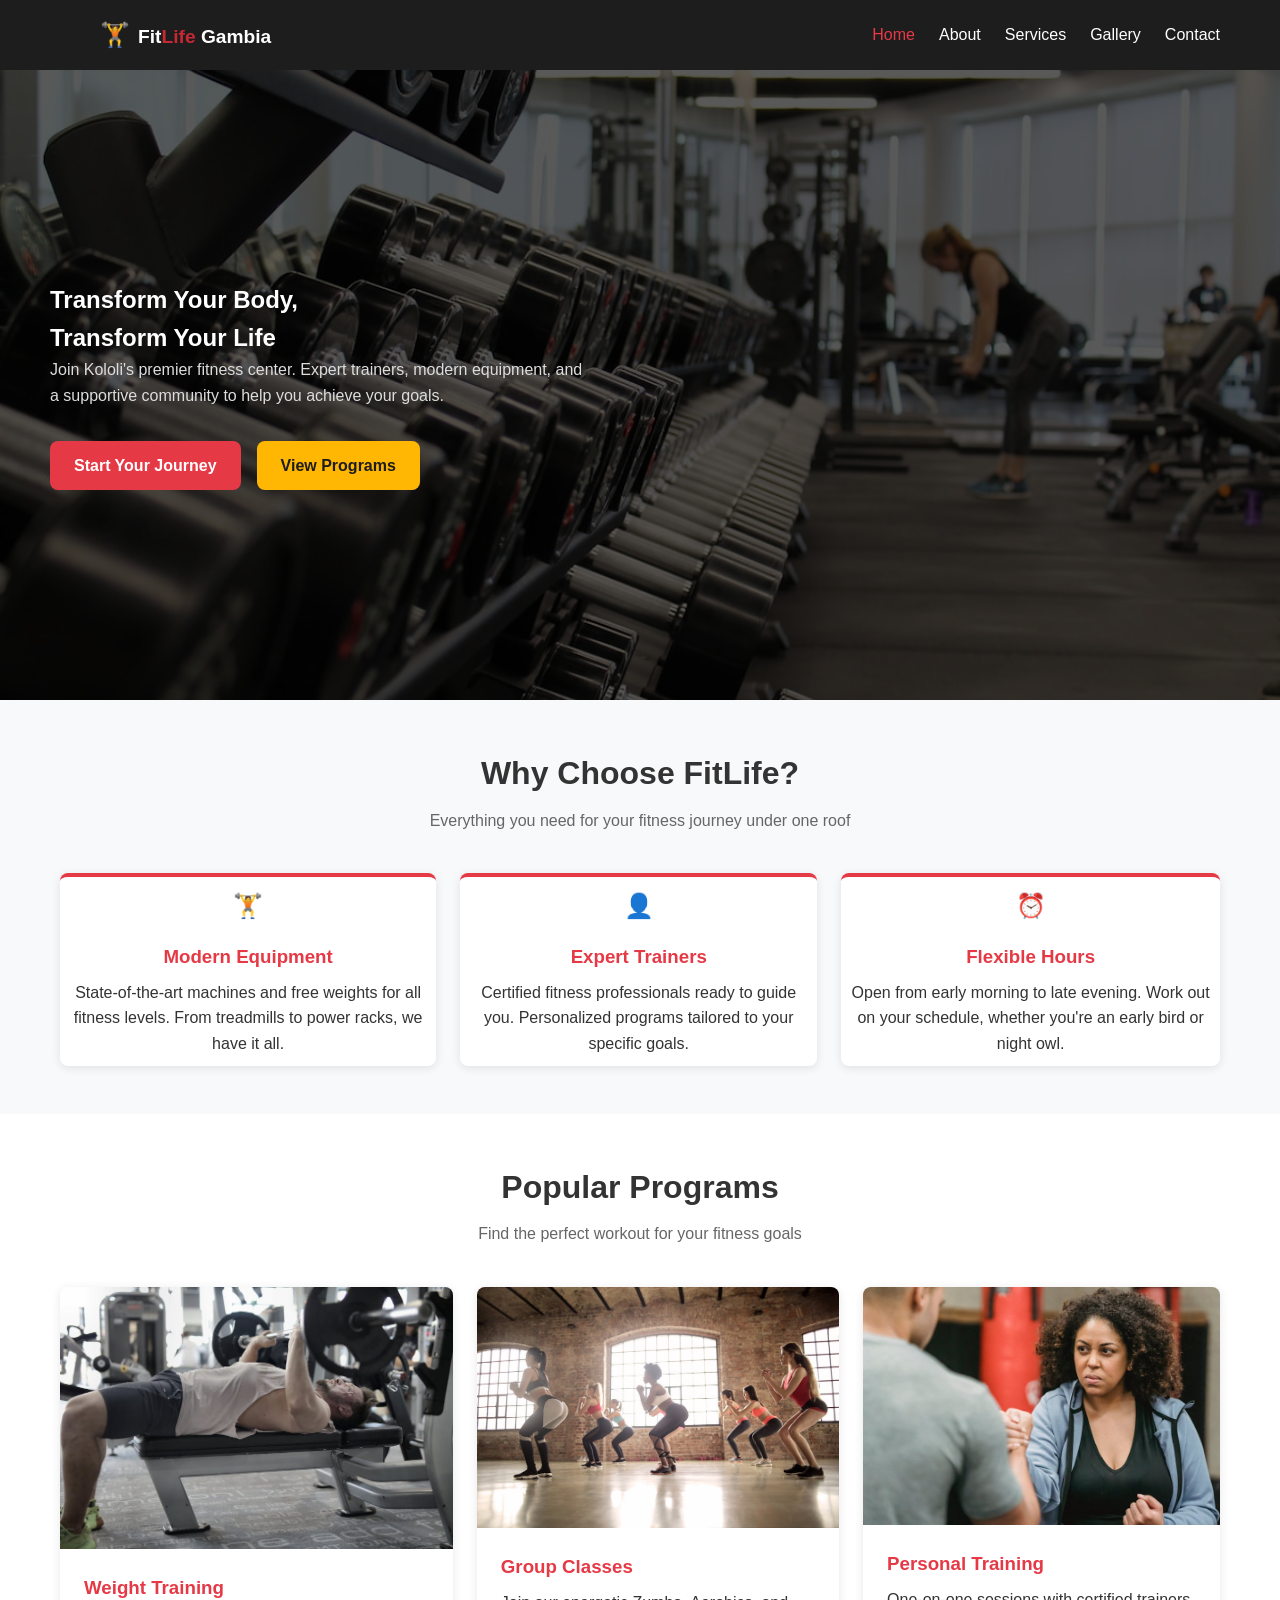
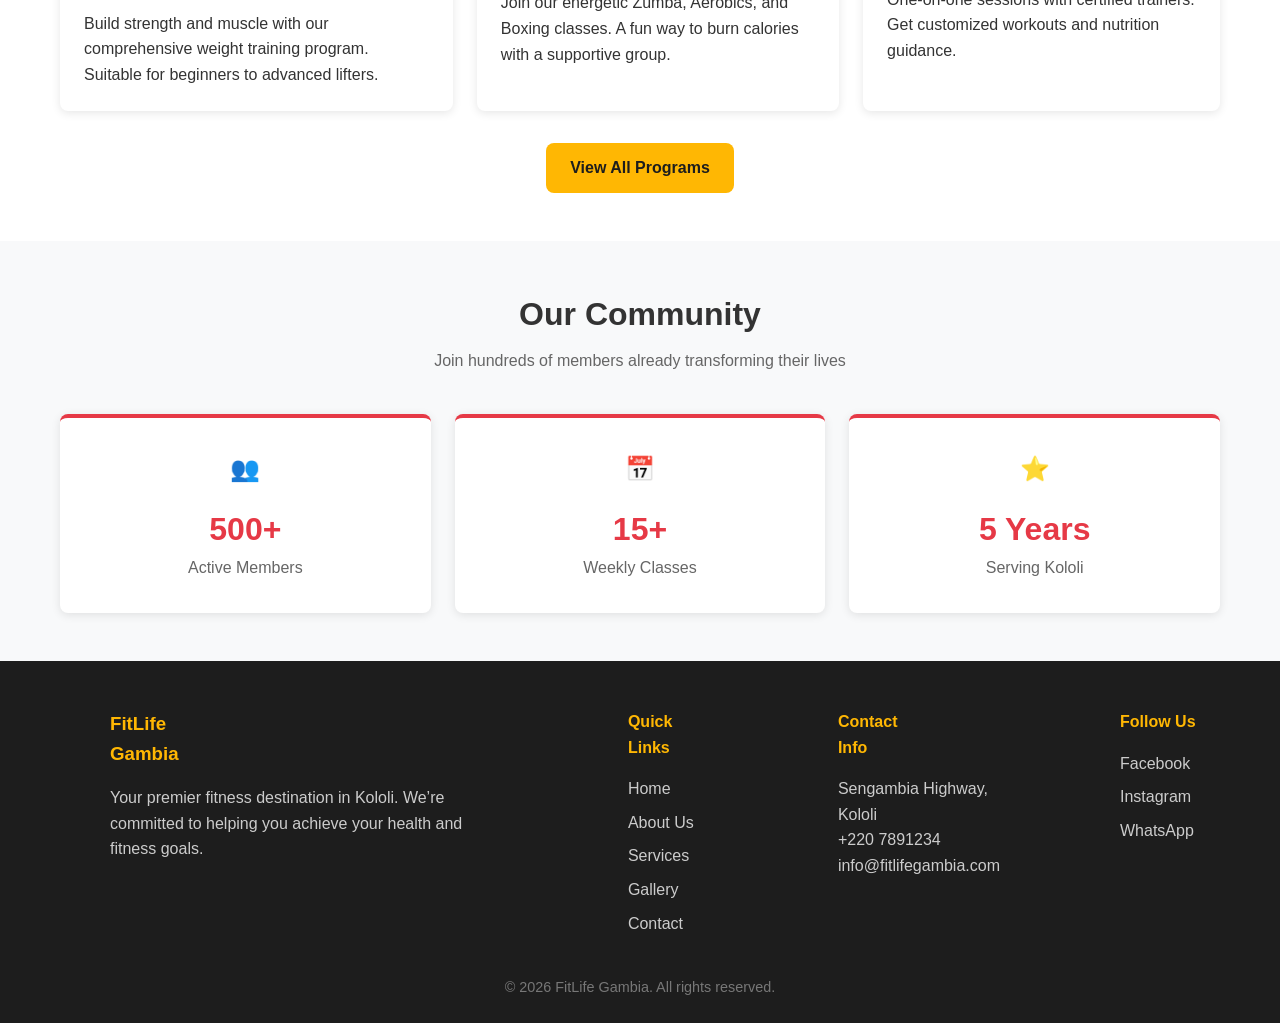
<file: index.html>
<!DOCTYPE html>
<html lang="en">
<head>
  <meta charset="UTF-8" />
  <meta name="viewport" content="width=device-width, initial-scale=1.0" />
  <title>FitLife Gambia | Home</title>
  <link rel="stylesheet" href="main.css" />
</head>

<body>

  <!-- Header -->
  <header class="site-header">
    <div class="container">
      
      
      <div class="header-flex">
        <div class="logo"><span class="brand-icon">🏋️</span>Fit<span class="life-content">Life</span> Gambia</div>
    
          <nav class="main-nav">
            <ul>
              <li><a href="index.html" class="active">Home</a></li>
              <li><a href="about.html">About</a></li>
              <li><a href="services.html">Services</a></li>
              <li><a href="gallery.html">Gallery</a></li>
              <li><a href="contact.html">Contact</a></li>
            </ul>
          </nav>
        </div>
    </div>
        
        <!-- Hero -->
        <section class="home-hero">
          <div class="hero-overlay"></div>
    
          <div class="hero-content">
            <h1>Transform Your Body,<br />Transform Your Life</h1>
    
            <p class="hero-description">
              Join Kololi's premier fitness center. Expert trainers, modern equipment, and a supportive community to help you achieve your goals.
            </p>
    
            <div class="hero-actions">
              <a href="contact.html" class="btn btn-primary">Start Your Journey</a>
              <a href="services.html" class="btn btn-accent">View Programs</a>
            </div>
          </div>
        </section>
  </header>

  <!-- Main Content -->
  <main>



    <!-- Why Choose Us -->
    <section class="features section">
      <div class="container">

        <header class="section-header">
          <h2>Why Choose FitLife?</h2>
          <p>Everything you need for your fitness journey under one roof</p>
        </header>

        <div class="feature-list">
          <article class="feature-card">
            <span class="feature-icon">🏋️</span>
            <h3>Modern Equipment</h3>
            <p>
              State-of-the-art machines and free weights for all fitness levels.
              From treadmills to power racks, we have it all.
            </p>
          </article>

          <article class="feature-card">
            <span class="feature-icon">👤</span>
            <h3>Expert Trainers</h3>
            <p>
              Certified fitness professionals ready to guide you.
              Personalized programs tailored to your specific goals.
            </p>
          </article>

          <article class="feature-card">
            <span class="feature-icon">⏰</span>
            <h3>Flexible Hours</h3>
            <p>
              Open from early morning to late evening.
              Work out on your schedule, whether you're an early bird or night owl.
            </p>
          </article>
        </div>

      </div>
    </section>

    <!-- Popular Programs -->
    <section class="programs section-light">
      <div class="container">

        <header class="section-header">
          <h2>Popular Programs</h2>
          <p>Find the perfect workout for your fitness goals</p>
        </header>

        <div class="program-list">
          <article class="program-card">
            <img src="images/weight-training.jpg" alt="Weight-Training" />
            <div class="program-body">
              <h3>Weight Training</h3>
              <p>
                Build strength and muscle with our comprehensive weight training
                program. Suitable for beginners to advanced lifters.
              </p>
            </div>
          </article>

          <article class="program-card">
            <img src="images/group-fitness.jpg" alt="group-fitness" />
            <div class="program-body">
              <h3>Group Classes</h3>
              <p>
                Join our energetic Zumba, Aerobics, and Boxing classes.
                A fun way to burn calories with a supportive group.
              </p>
            </div>
          </article>

          <article class="program-card">
            <img src="images/personal-training.jpg" alt="Personal-Training" />
            <div class="program-body">
              <h3>Personal Training</h3>
              <p>
                One-on-one sessions with certified trainers.
                Get customized workouts and nutrition guidance.
              </p>
            </div>
          </article>
        </div>

        <div class="section-action">
          <a href="services.html" class="btn btn-accent">View All Programs</a>
        </div>

      </div>
    </section>

    <!-- Community Stats -->
    <section class="stats section">
      <div class="container">

        <header class="section-header">
          <h2>Our Community</h2>
          <p>Join hundreds of members already transforming their lives</p>
        </header>

        <div class="stats-list">
          <div class="stat-card">
            <span class="feature-icon">👥</span>
            <span class="stat-value">500+</span>
            <span class="stat-label">Active Members</span>
          </div>

          <div class="stat-card">
            <span class="feature-icon">📅</span>
            <span class="stat-value">15+</span>
            <span class="stat-label">Weekly Classes</span>
          </div>

          <div class="stat-card">
            <span class="feature-icon">⭐</span>
            <span class="stat-value">5 Years</span>
            <span class="stat-label">Serving Kololi</span>
          </div>
        </div>

      </div>
    </section>

  </main>

  <!-- Footer -->
  <footer class="site-footer"> 
    <div class="container">
    <div class="footer-flex">
      <div class="footer-about">
        <h3>FitLife Gambia</h3>
        <p>Your premier fitness destination in Kololi. We’re committed to helping you achieve your health and fitness goals.</p>
      </div>

      <div class="footer-links">
        <h4>Quick Links</h4>
        <ul>
          <li><a href="index.html">Home</a></li>
          <li><a href="about.html">About Us</a></li>
          <li><a href="services.html">Services</a></li>
          <li><a href="gallery.html">Gallery</a></li>
          <li><a href="contact.html">Contact</a></li>
        </ul>
      </div>

      <div class="footer-contact">
        <h4>Contact Info</h4>
        <p>Sengambia Highway, Kololi</p>
        <p>+220 7891234</p>
        <p>info@fitlifegambia.com</p>
      </div>
      <div class="footer-social">
        <h4>Follow Us</h4>
        <ul>
          <li><a href="#">Facebook</a></li>
          <li><a href="#">Instagram</a></li>
          <li><a href="#">WhatsApp</a></li>
        </ul>
      </div>
    </div>
  </div>
   
    <p class="copyright">© 2026 FitLife Gambia. All rights reserved.</p>
  </footer>
</body>
</html>
</file>
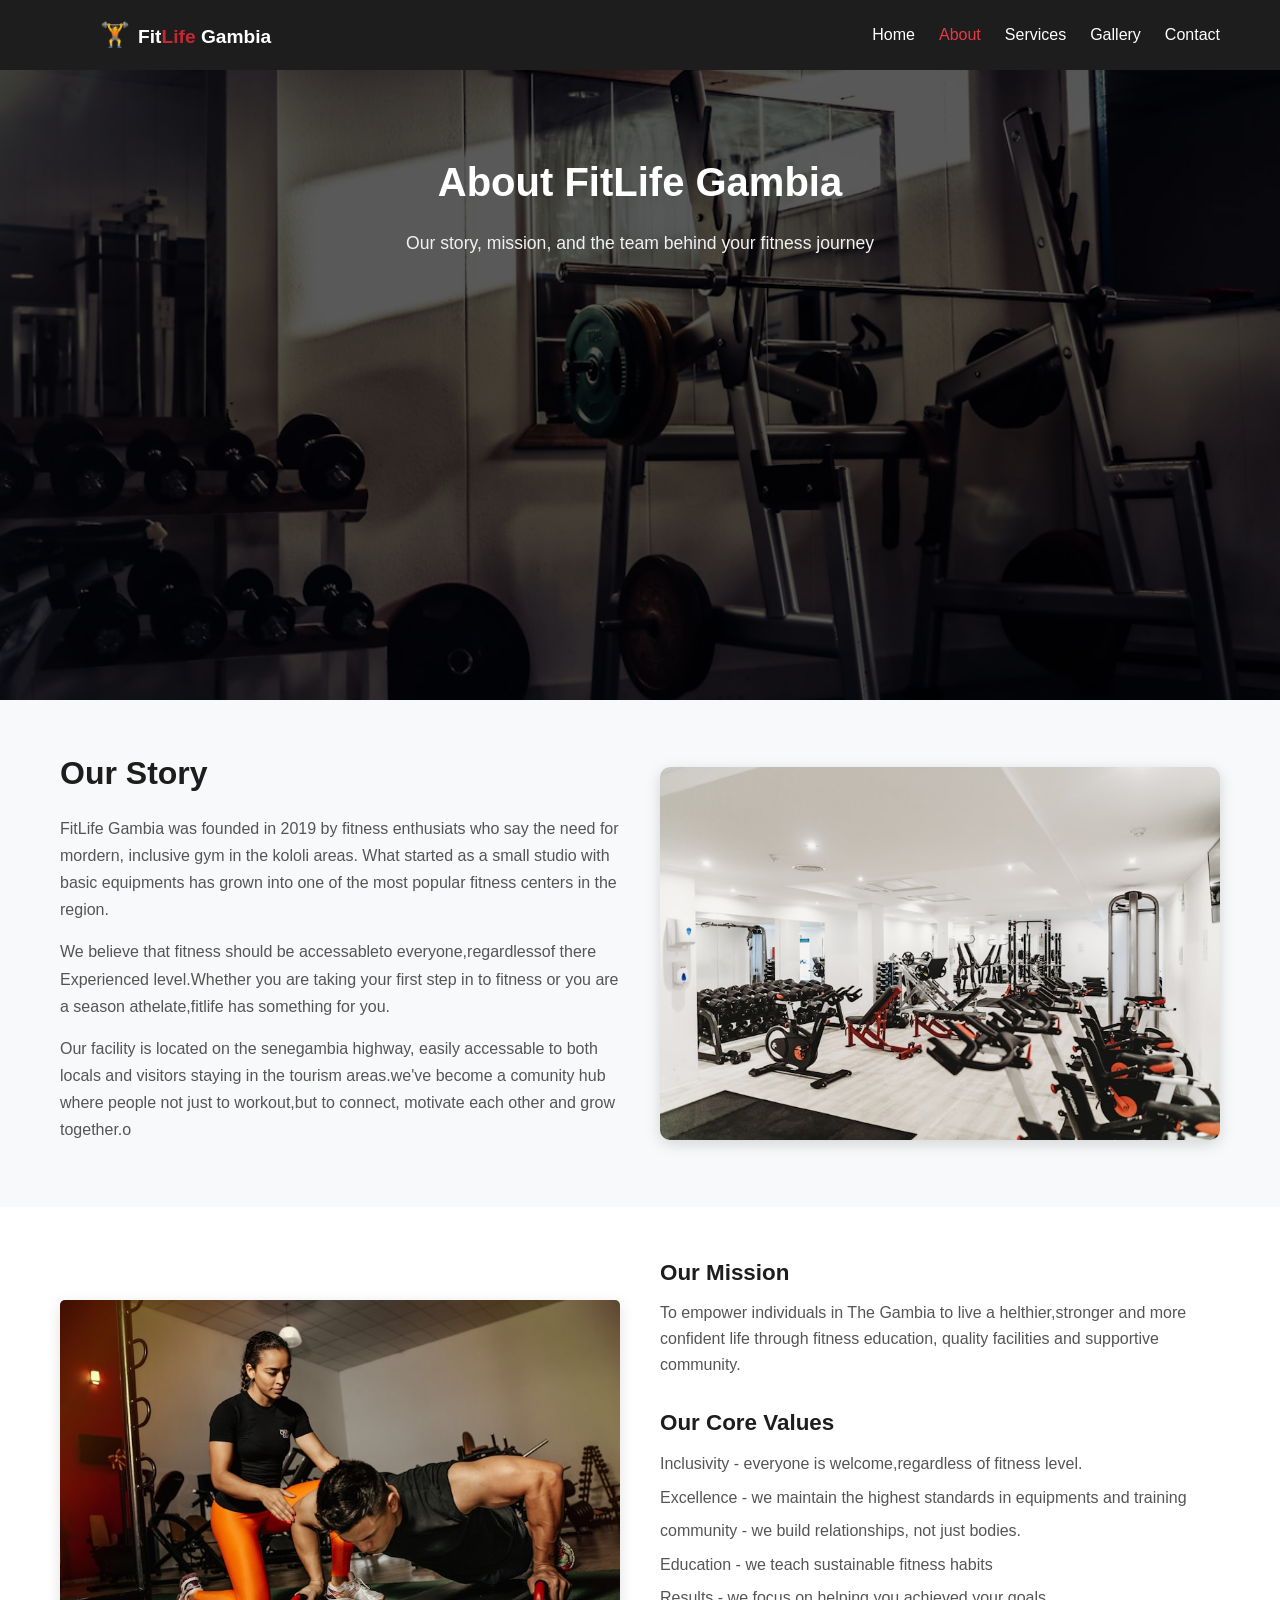
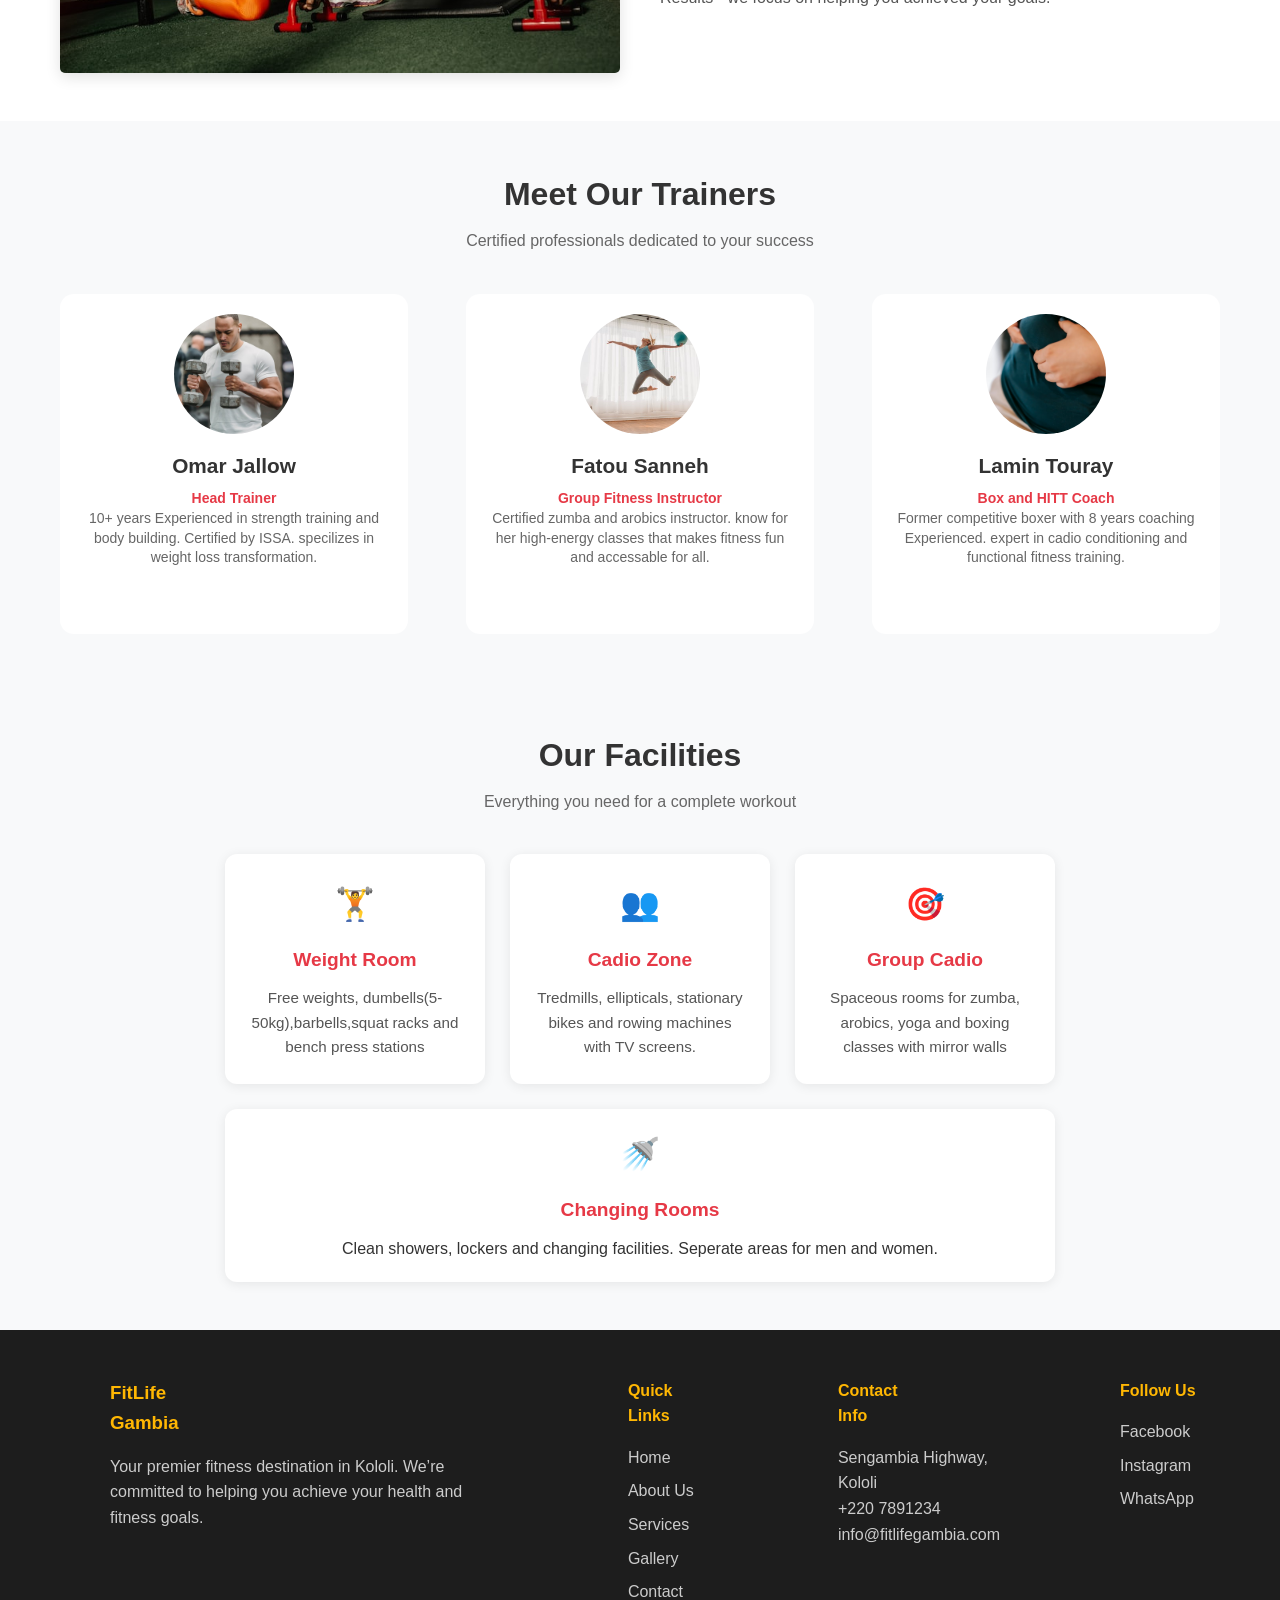
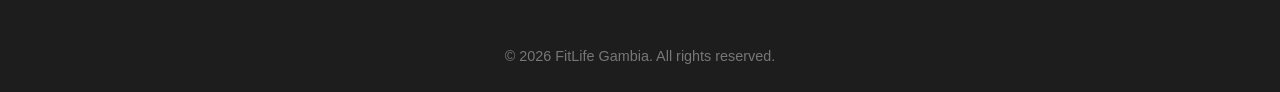
<file: about.html>
<!DOCTYPE html>
<html lang="en">
<head>
  <meta charset="UTF-8" />
  <meta name="viewport" content="width=device-width, initial-scale=1.0" />
  <title>FitLife Gambia | About Us</title>
  <link rel="stylesheet" href="main.css" />
  

</head>

<body>

  <!-- Header -->
  <header class="site-header">
<div class="container">
    <div class="container header-flex">
      <div class="logo"><span class="brand-icon">🏋️</span>Fit<span class="life-content">Life</span> Gambia
      </div>
  
        <nav class="main-nav">
          <ul>
            <li><a href="index.html">Home</a></li>
            <li><a href="about.html" class="active">About</a></li>
            <li><a href="services.html">Services</a></li>
            <li><a href="gallery.html">Gallery</a></li>
            <li><a href="contact.html">Contact</a></li>
          </ul>
        </nav>
    </div>
  </div>
      <!-- Hero -->
           <!-- Page Banner -->
    <section class="about-hero">
      <div class="hero-overlay"></div>
      <div class="container page-hero-content">
        <h1>About FitLife Gambia</h1>
        <p>
          Our story, mission, and the team behind your fitness journey
        </p>
      </div>
    </section>


  </header>

  <!-- Main Content -->
  <main>


    <!-- Our Story -->
    <section class="about section">
      <div class="container about-content">

        <div class="about-text">
          <h2>Our Story</h2>
          <p>
            FitLife Gambia was founded in 2019 by fitness enthusiats who say the need for mordern, inclusive gym in the kololi areas. What started as a small studio with basic equipments has grown into one of the most popular fitness centers in the region.
          </p>
          <p>
            We believe that fitness should be accessableto everyone,regardlessof there Experienced level.Whether you are taking your first step in to fitness or you are a season athelate,fitlife has something for you.
          </p>
          <p>
            Our facility is located on the senegambia highway, easily accessable to both locals and visitors staying in the tourism areas.we've become a comunity hub where people not just to workout,but to connect, motivate each other and grow together.o
          </p>
        </div>

        <div class="about-image">
          <img src="images/gym-interior.jpg" alt="gym-interior" />
        </div>

      </div>
    </section>

    <!-- Mission & Vision -->
    <section class="values section-light">
      <div class="container values-list">
        
        <div class="values-image">
          <img src="images/community.jpg" alt="community" />
        </div>
        <div class="values-content">

        <article class="value-card">
          <h3>Our Mission</h3>
          <p>
            To empower individuals in The Gambia to live a helthier,stronger and more confident life through fitness education, quality facilities and supportive community.
          </p>
        </article>

        <article class="value-card">
          <h3>Our Core Values</h3>
          
          <p>
            Inclusivity - everyone is welcome,regardless of fitness level.
          </p>
          <p>
            Excellence - we maintain the highest standards in equipments and training
          </p>
          <p>
            community - we build relationships, not just bodies.
          </p>
          <p>
            Education - we teach sustainable fitness habits
          </p>
          <p>
            Results - we focus on helping you achieved your goals.
          </p>
        </p>

        </article>
      </div>
      </div>
    </section>

    <!-- Trainers -->
<section class="team section">
    <div class="container">
  
      <header class="section-header">
        <h2>Meet Our Trainers</h2>
        <p>Certified professionals dedicated to your success</p>
      </header>
  
      <div class="team-list">
  
        <article class="team-card">
          <img src="images/trainer-male.jpg" alt="Omar Jallow - Head Trainer" />
          <h3>Omar Jallow</h3>
          <span class="trainer-role">Head Trainer</span>
          <p class="trainer-note">
            10+ years Experienced in strength training and body building. Certified by ISSA. specilizes in weight loss transformation.
          </p>
        </article>
  
        <article class="team-card">
          <img src="images/trainer-female.jpg" alt="Fatou Sanneh - Fitness Coach" />
          <h3>Fatou Sanneh</h3>
          <span class="trainer-role">Group Fitness Instructor</span>
          <p class="trainer-note">
            Certified zumba and arobics instructor. know for her high-energy classes that makes fitness fun and accessable for all.
          </p>
        </article>
  
        <article class="team-card">
          <img src="images/trainer-male2.jpg" alt="Lamin Touray - Group Instructor" />
          <h3>Lamin Touray</h3>
          <span class="trainer-role">Box and HITT Coach</span>
          <p class="trainer-note">
            Former competitive boxer with 8 years coaching Experienced. expert in cadio conditioning and functional fitness training.
          </p>
        </article>
  
      </div>
  
    </div>
  </section>
  <!-- Our Facilities -->
<section class="about-facilities section">
  <div class="container">

    <header class="section-header">
      <h2>Our Facilities</h2>
      <p>Everything you need for a complete workout</p>
    </header>

    <div class="facilities-list">

      <article class="facility-item">
        <span class="facility-icon">🏋️</span>
        <h3>Weight Room</h3>
        <p>Free weights, dumbells(5-50kg),barbells,squat racks and bench press stations</p>
      </article>

      <article class="facility-item">
        <span class="facility-icon">👥</span>
        <h3>Cadio Zone</h3>
        <p>Tredmills, ellipticals, stationary bikes and rowing machines with TV screens.</p>
      </article>

      <article class="facility-item">
        <span class="facility-icon">🎯</span>
        <h3>Group Cadio</h3>
        <p>Spaceous rooms for zumba, arobics, yoga and boxing classes with mirror walls</p>
      </article>
      <article class="facility-item-4">
        <span class="facility-icon">🚿</span>
        <h3>Changing Rooms</h3>
        <p>Clean showers, lockers and changing facilities. Seperate areas for men and women.</p>
      </article>

    </div>

  </div>
</section>

  


  </main>
    <!-- footer -->
    <footer class="site-footer"> 
      <div class="container">
      <div class="footer-flex">
        <div class="footer-about">
          <h3>FitLife Gambia</h3>
          <p>Your premier fitness destination in Kololi. We’re committed to helping you achieve your health and fitness goals.</p>
        </div>
  
        <div class="footer-links">
          <h4>Quick Links</h4>
          <ul>
            <li><a href="index.html">Home</a></li>
            <li><a href="about.html">About Us</a></li>
            <li><a href="services.html">Services</a></li>
            <li><a href="gallery.html">Gallery</a></li>
            <li><a href="contact.html">Contact</a></li>
          </ul>
        </div>
  
        <div class="footer-contact">
          <h4>Contact Info</h4>
          <p>Sengambia Highway, Kololi</p>
          <p>+220 7891234</p>
          <p>info@fitlifegambia.com</p>
        </div>
        <div class="footer-social">
          <h4>Follow Us</h4>
          <ul>
            <li><a href="#">Facebook</a></li>
            <li><a href="#">Instagram</a></li>
            <li><a href="#">WhatsApp</a></li>
          </ul>
        </div>
      </div>
    </div>
     
  
      <p class="copyright">© 2026 FitLife Gambia. All rights reserved.</p>
    </footer>

</body>
</html>
</file>
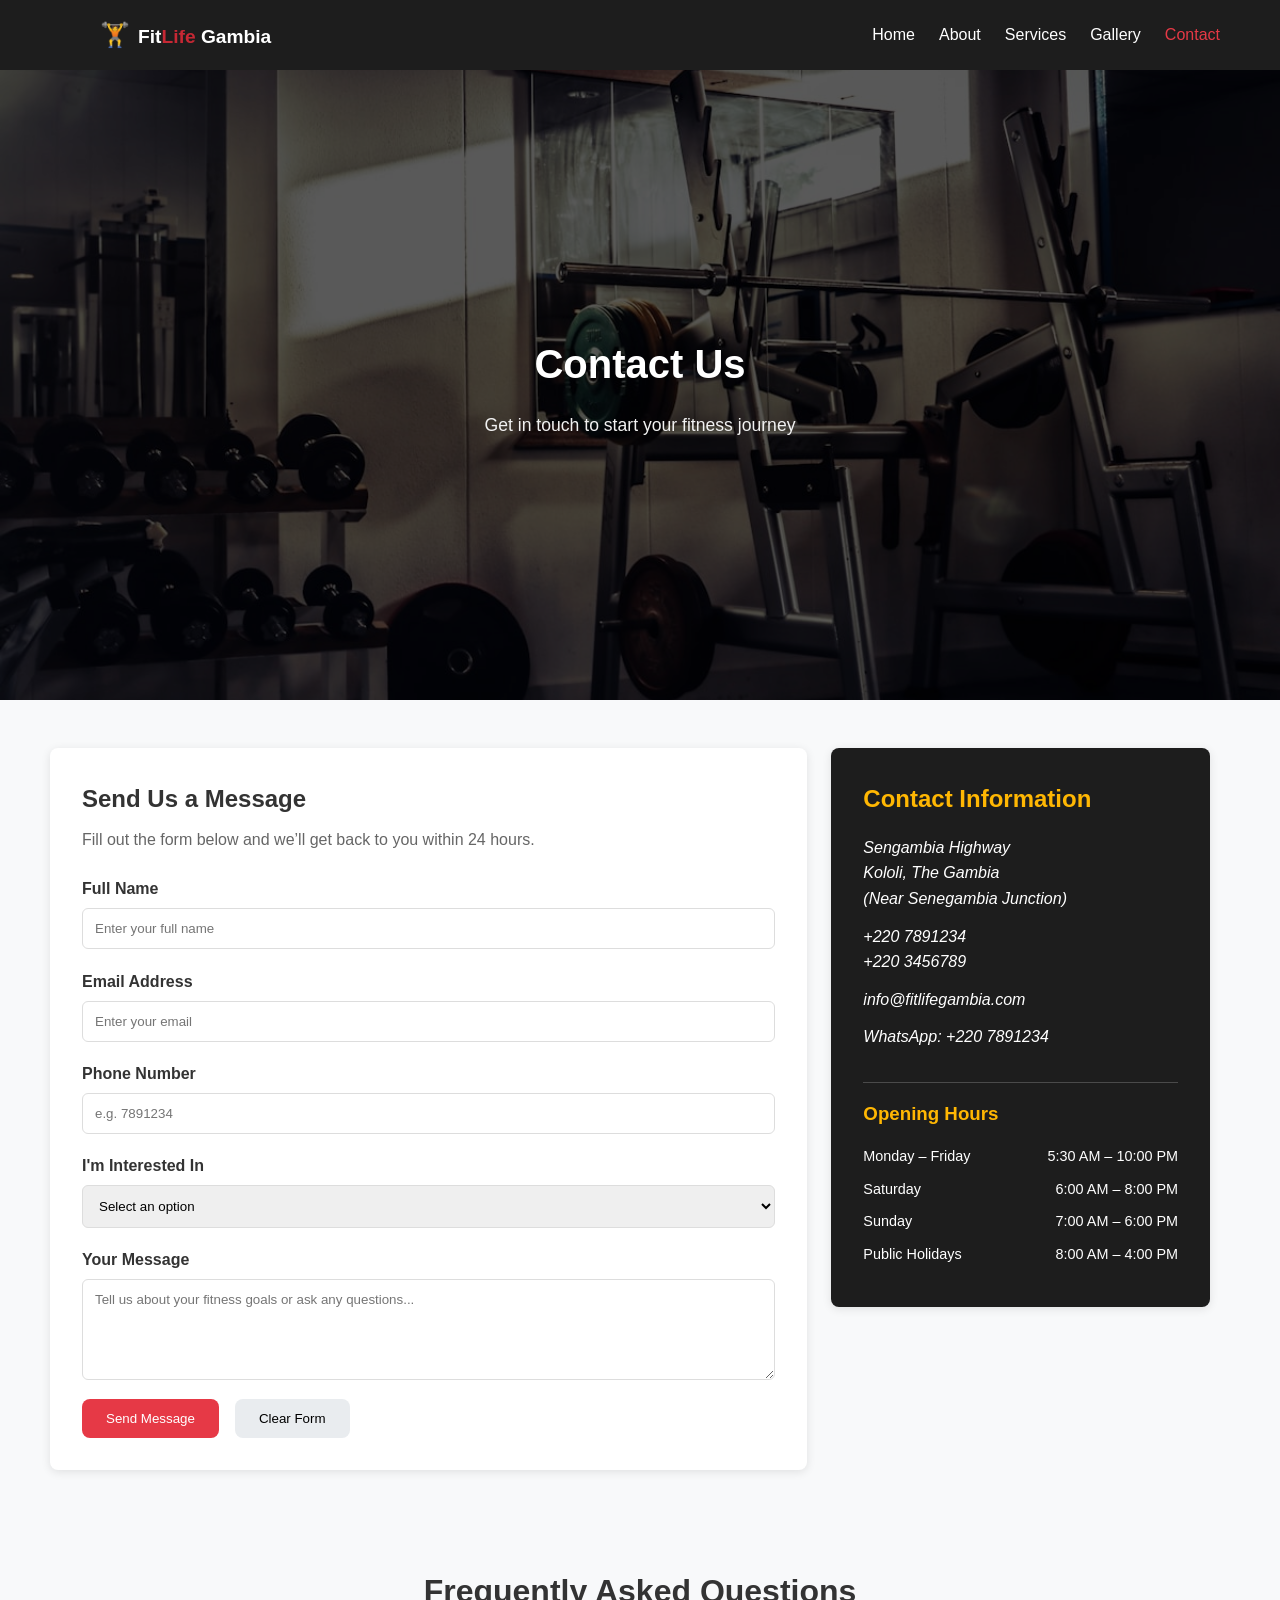
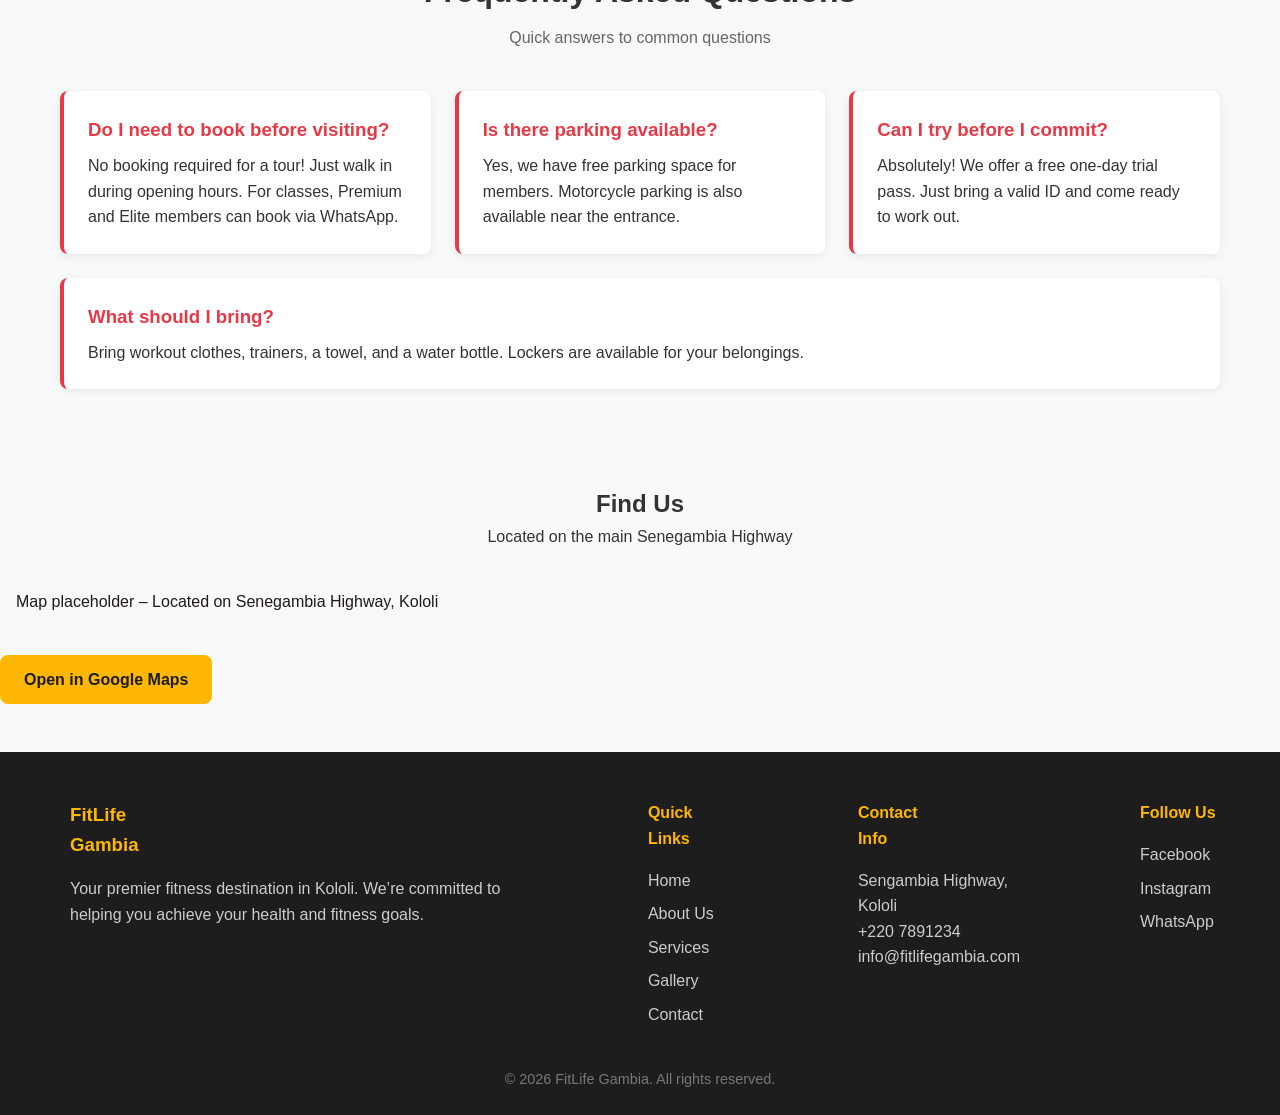
<file: contact.html>
<!DOCTYPE html>
<html lang="en">
<head>
  <meta charset="UTF-8">
  <title>Contact Us | FitLife Gambia</title>
  <meta name="viewport" content="width=device-width, initial-scale=1.0">
  <link rel="stylesheet" href="main.css">
</head>
<body>

  <!-- Header -->
  <header class="site-header">
    <div class="container header-content">
      
      
      <div class="header-flex">
        <div class="logo"><span class="brand-icon">🏋️</span>Fit<span class="life-content">Life</span> Gambia</div>
    
          <nav class="main-nav">
            <ul>
              <li><a href="index.html">Home</a></li>
              <li><a href="about.html">About</a></li>
              <li><a href="services.html">Services</a></li>
              <li><a href="gallery.html">Gallery</a></li>
              <li><a href="contact.html" class="active">Contact</a></li>
            </ul>
          </nav>
        </div>
    </div>
      <!-- Hero -->
  <section class="contact-hero">
    <div class="hero-overlay"></div>
    <div class="container page-hero-content">
      <h1>Contact Us</h1>
      <p>Get in touch to start your fitness journey</p>
    </div>
  </section>
  </header>



  <!-- Contact Section -->
  <section class="contact section">
    <div class="container contact-flex">

      <!-- Contact Form -->
      <div class="contact-form card">
        <h2>Send Us a Message</h2>
        <p>Fill out the form below and we’ll get back to you within 24 hours.</p>

        <form>

          <div class="form-group">
            <label for="name">Full Name</label>
            <input type="text" id="name" placeholder="Enter your full name">
          </div>

          <div class="form-group">
            <label for="email">Email Address</label>
            <input type="email" id="email" placeholder="Enter your email">
          </div>

          <div class="form-group">
            <label for="phone">Phone Number</label>
            <input type="tel" id="phone" placeholder="e.g. 7891234">
          </div>

          <div class="form-group">
            <label for="interest">I'm Interested In</label>
            <select id="interest">
              <option>Select an option</option>
              <option>Gym Membership</option>
              <option>Personal Training</option>
              <option>Group Classes</option>
            </select>
          </div>

          <div class="form-group">
            <label for="message">Your Message</label>
            <textarea id="message" rows="5" placeholder="Tell us about your fitness goals or ask any questions..."></textarea>
          </div>

          <div class="form-actions">
            <button type="submit" class="btn-primary">Send Message</button>
            <button type="reset" class="btn-secondary">Clear Form</button>
          </div>

        </form>
      </div>

      <!-- Contact Info -->
      <aside class="contact-info card dark-card">

        <h2 class="contact-info-heading">Contact Information</h2>

        <address class="info-list">
          <p>Sengambia Highway<br>Kololi, The Gambia<br>(Near Senegambia Junction)</p>
          <p>+220 7891234<br>+220 3456789</p>
          <p>info@fitlifegambia.com</p>
          <p>WhatsApp: +220 7891234</p>
        </address>

        <div class="opening-hours">
          <h3>Opening Hours</h3>

          <ul>
            <li><span>Monday – Friday</span><span>5:30 AM – 10:00 PM</span></li>
            <li><span>Saturday</span><span>6:00 AM – 8:00 PM</span></li>
            <li><span>Sunday</span><span>7:00 AM – 6:00 PM</span></li>
            <li><span>Public Holidays</span><span>8:00 AM – 4:00 PM</span></li>
          </ul>
        </div>

      </aside>

    </div>
  </section>

  <!-- FAQ -->
  <section class="faq section">
    <div class="container">

      <header class="section-header">
        <h2>Frequently Asked Questions</h2>
        <p>Quick answers to common questions</p>
      </header>

      <div class="faq-grid">

        <article class="faq-card">
          <h3>Do I need to book before visiting?</h3>
          <p>No booking required for a tour! Just walk in during opening hours. For classes, Premium and Elite members can book via WhatsApp.</p>
        </article>

        <article class="faq-card">
          <h3>Is there parking available?</h3>
          <p>Yes, we have free parking space for members. Motorcycle parking is also available near the entrance.</p>
        </article>

        <article class="faq-card">
          <h3>Can I try before I commit?</h3>
          <p>Absolutely! We offer a free one-day trial pass. Just bring a valid ID and come ready to work out.</p>
        </article>

        <article class="faq-card faq-full">
          <h3>What should I bring?</h3>
          <p>Bring workout clothes, trainers, a towel, and a water bottle. Lockers are available for your belongings.</p>
        </article>

      </div>

    </div>
  </section>

  <!-- Find Us -->
  <section class="find-us section">
    <div class="container-find-us">
      <div class="header-find-us">
        <h2>Find Us</h2>
      <p>Located on the main Senegambia Highway</p>
      </div>

      <div class="map-placeholder">
        <p>Map placeholder – Located on Senegambia Highway, Kololi</p>
      </div>

      <a href="#" class="btn-accent">Open in Google Maps</a>
    </div>
  </section>

  <!-- Footer -->
  <footer class="site-footer">
    <div class="container footer-flex">
      <div class="footer-about">
        <h3>FitLife Gambia</h3>
        <p>Your premier fitness destination in Kololi. We’re committed to helping you achieve your health and fitness goals.</p>
      </div>

      <div class="footer-links">
        <h4>Quick Links</h4>
        <ul>
          <li><a href="index.html">Home</a></li>
          <li><a href="about.html">About Us</a></li>
          <li><a href="services.html">Services</a></li>
          <li><a href="gallery.html">Gallery</a></li>
          <li><a href="contact.html">Contact</a></li>
        </ul>
      </div>

      <div class="footer-contact">
        <h4>Contact Info</h4>
        <p>Sengambia Highway, Kololi</p>
        <p>+220 7891234</p>
        <p>info@fitlifegambia.com</p>
      </div>
      <div class="footer-social">
        <h4>Follow Us</h4>
        <ul>
          <li><a href="#">Facebook</a></li>
          <li><a href="#">Instagram</a></li>
          <li><a href="#">WhatsApp</a></li>
        </ul>
      </div>
    </div>
   

    <p class="copyright">© 2026 FitLife Gambia. All rights reserved.</p>
  </footer>

</body>
</html>
</file>
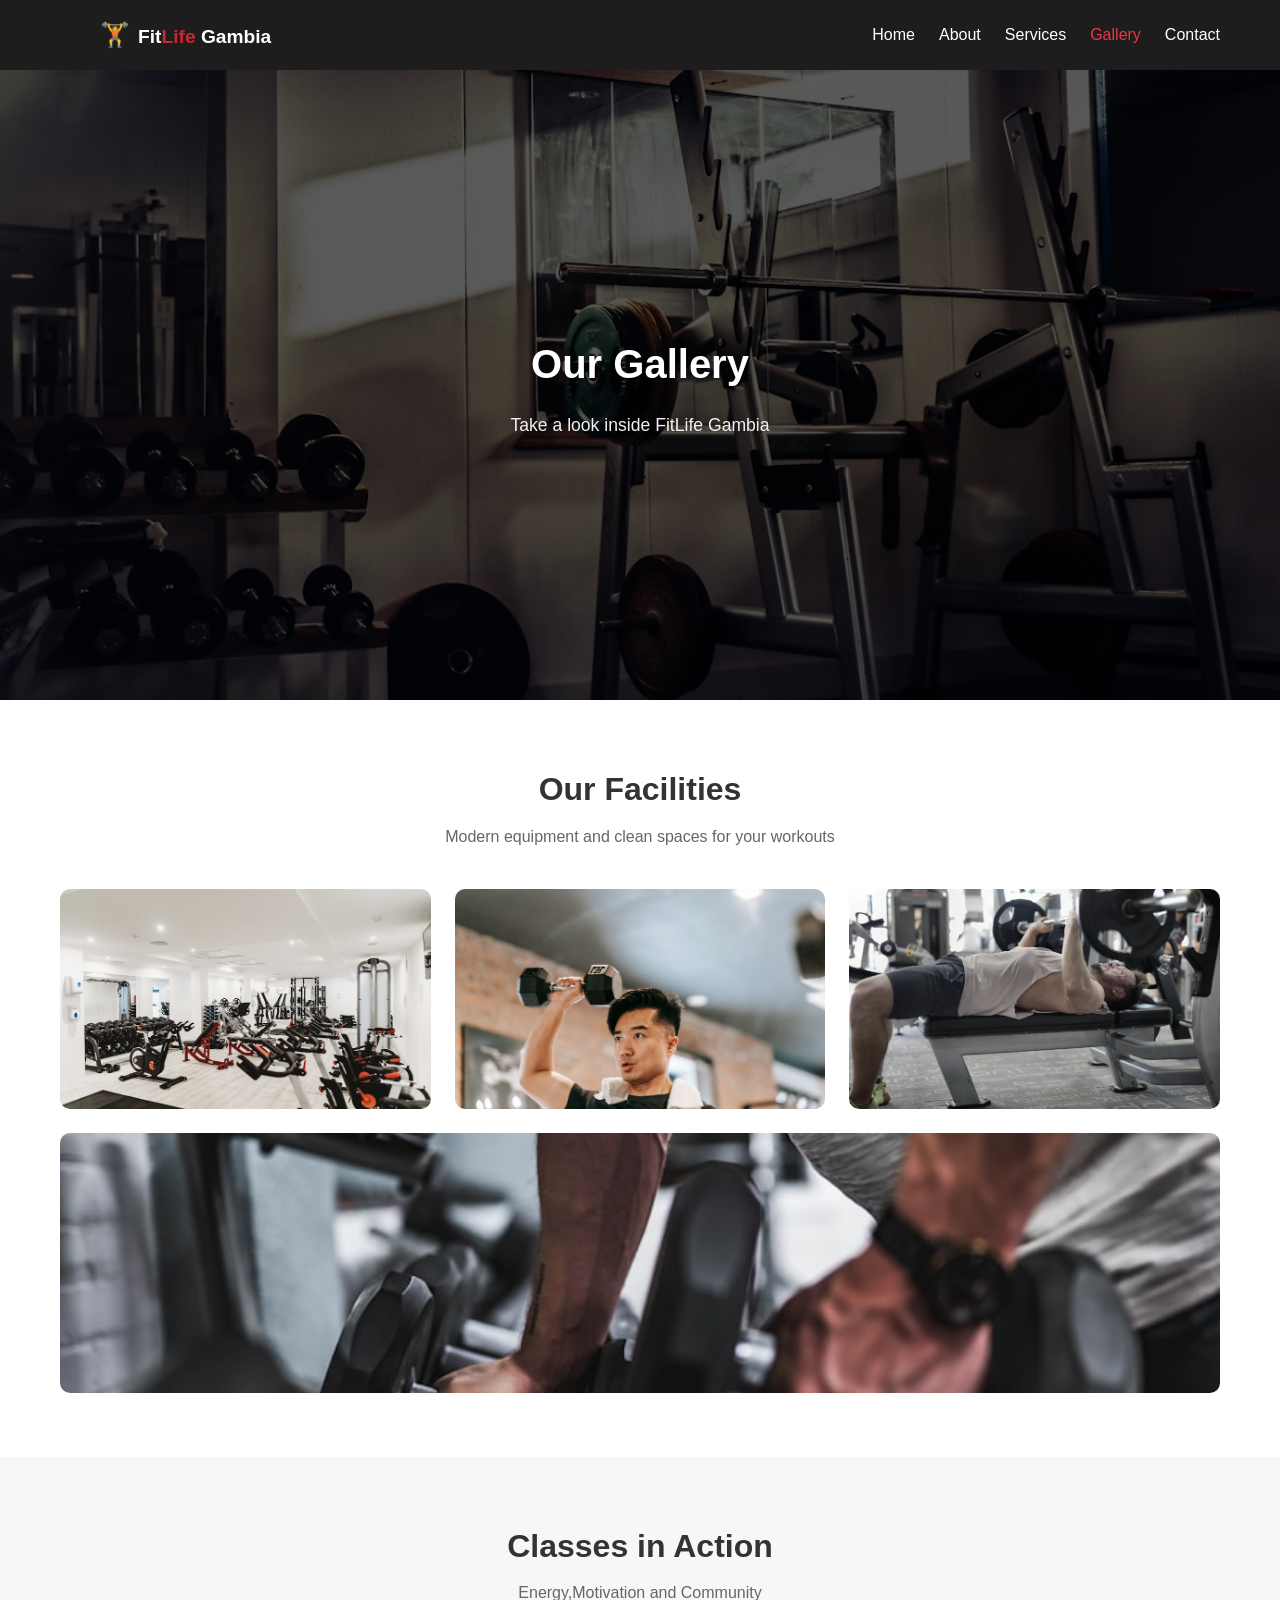
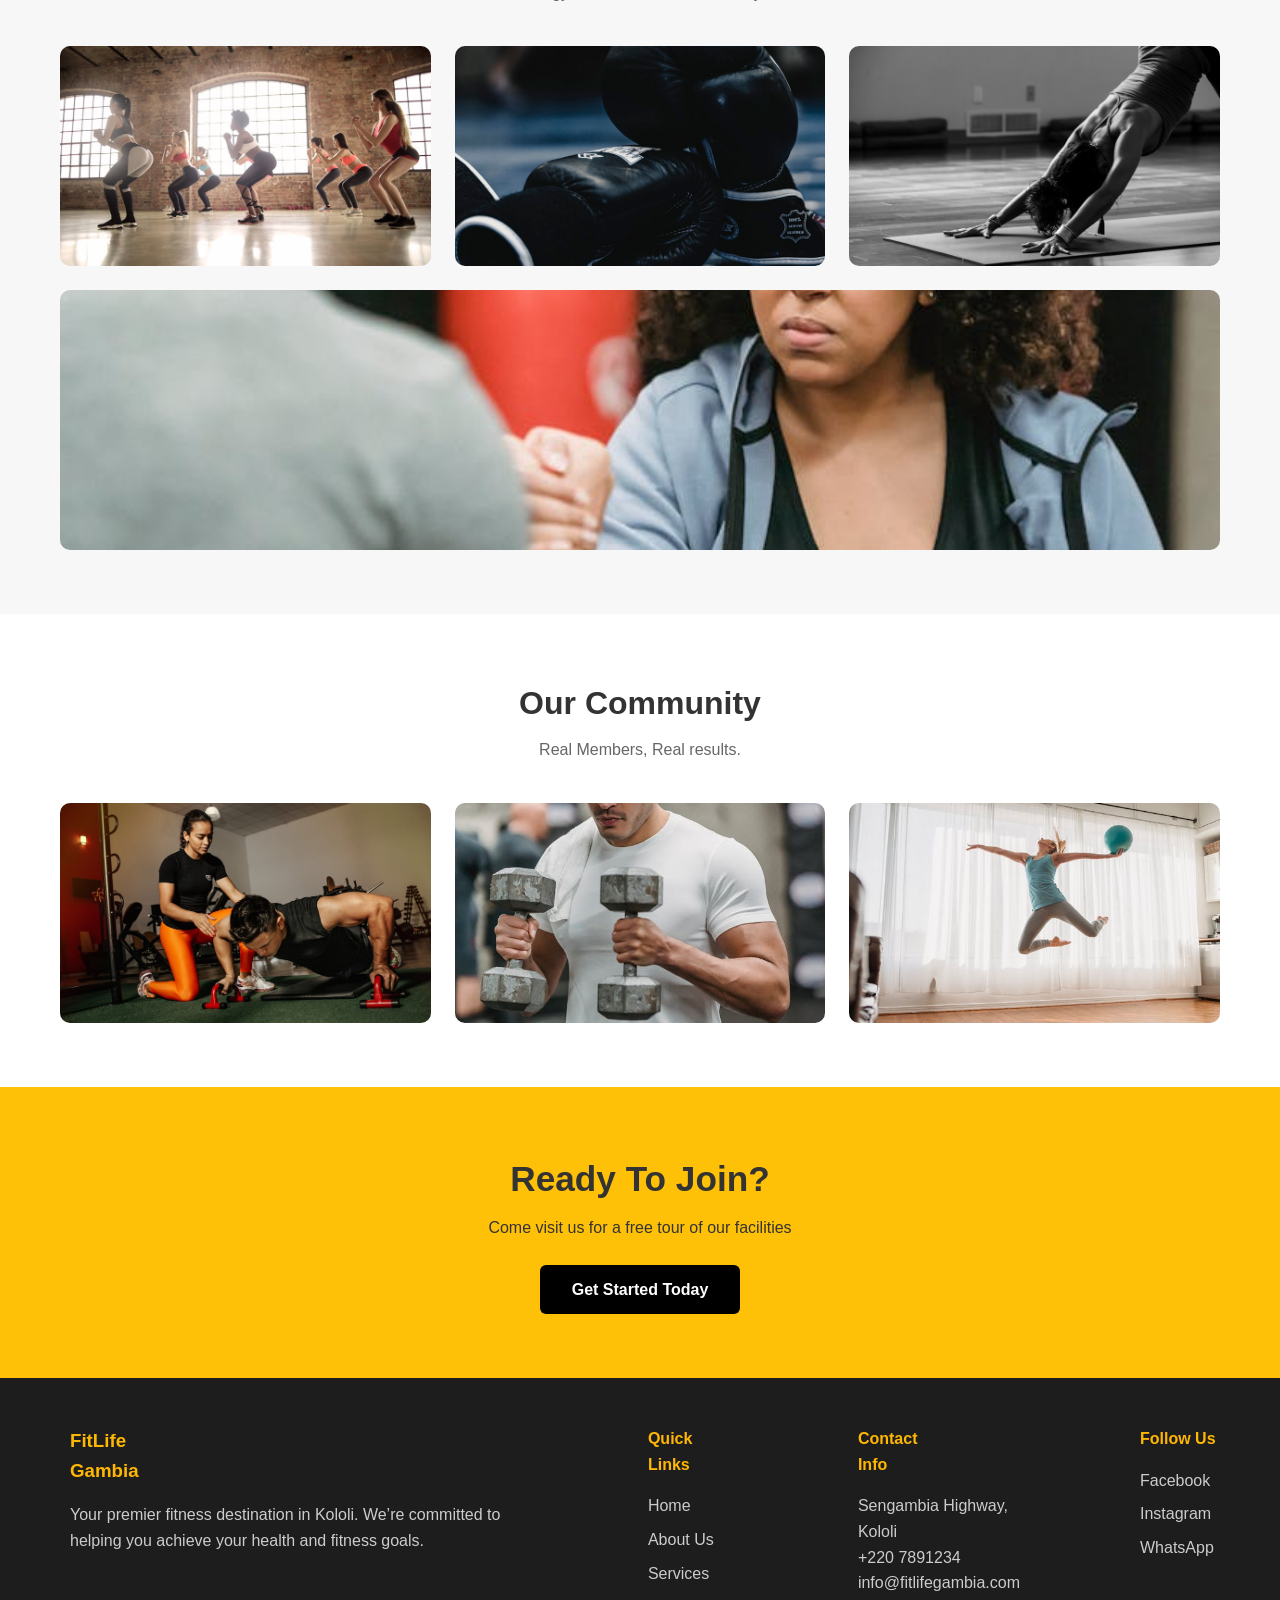
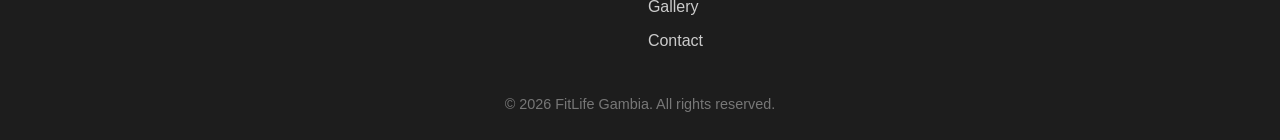
<file: gallery.html>
<!DOCTYPE html>
<html lang="en">
<head>
  <meta charset="UTF-8">
  <meta name="viewport" content="width=device-width, initial-scale=1.0">
  <title>Gallery | FitLife Gambia</title>
  <link rel="stylesheet" href="main.css">
</head>
<body>

<header class="site-header">
  <div class="container header-content">
      
      
    <div class="header-flex">
      <div class="logo"><span class="brand-icon">🏋️</span>Fit<span class="life-content">Life</span> Gambia</div>
  
        <nav class="main-nav">
          <ul>
            <li><a href="index.html">Home</a></li>
            <li><a href="about.html">About</a></li>
            <li><a href="services.html">Services</a></li>
            <li><a href="gallery.html" class="active">Gallery</a></li>
            <li><a href="contact.html">Contact</a></li>
          </ul>
        </nav>
      </div>
  </div>
      <!-- Page Header -->
      <section class="gallery-hero">
        <div class="hero-overlay"></div>
        <div class="container page-hero-content">
          <h1>Our Gallery</h1>
          <p>Take a look inside FitLife Gambia</p>
        </div>
      </section>
  </header>

  <main>


    <!-- Facilities Gallery -->
    <section class="gallery-section">
      <div class="container">

        <header class="section-header">
          <h2>Our Facilities</h2>
          <p>Modern equipment and clean spaces for your workouts</p>
        </header>

        <div class="gallery-list">
          <figure class="gallery-item">
            <img src="images/gym-interior.jpg" alt="gym-interior">
          </figure>

          <figure class="gallery-item">
            <img src="images/cardio-zone.jpg" alt="cardio-zone">
          </figure>

          <figure class="gallery-item">
            <img src="images/weight-training.jpg" alt="weight-training">
          </figure>

          <figure class="gallery-item">
            <img src="images/gym-equipment.jpg" alt="gym-equipment">
          </figure>
        </div>

      </div>
    </section>

    <!-- Classes Gallery -->
    <section class="gallery-section gallery-alt">
      <div class="container">

        <header class="section-header">
          <h2>Classes in Action</h2>
          <p>Energy,Motivation and Community</p>
        </header>

        <div class="gallery-list">
          <figure class="gallery-item">
            <img src="images/group-fitness.jpg" alt="group-fitness">
          </figure>

          <figure class="gallery-item">
            <img src="images/boxing-class.jpg" alt="Boxing training session">
          </figure>

          <figure class="gallery-item">
            <img src="images/yoga-class.jpg" alt="Yoga-class">
          </figure>

          <figure class="gallery-item">
            <img src="images/personal-training.jpg" alt="personal-training">
          </figure>
        </div>

      </div>
    </section>

    <!-- Community Gallery -->
    <section class="gallery-section">
      <div class="container">

        <header class="section-header">
          <h2>Our Community</h2>
          <p>Real Members, Real results.</p>
        </header>

        <div class="gallery-list">
          <figure class="gallery-item">
            <img src="images/community.jpg" alt="FitLife Gambia community">
          </figure>
          <figure class="gallery-item">
            <img src="images/trainer-male.jpg" alt="trainer-male">
          </figure>


          

          <figure class="gallery-item">
            <img src="images/trainer-female.jpg" alt="yoga-class">
          </figure>
        </div>

      </div>
    </section>

    <!-- Call To Action -->
    <section class="gallery-cta">
      <div class="container">
        <h2>Ready To Join?</h2>
        <p>Come visit us for a free tour of our facilities</p>
        <a href="contact.html" class="btn btn-primary">Get Started Today</a>
      </div>
    </section>

  </main>

  <!-- Footer -->
  <footer class="site-footer">
    <div class="container footer-flex">
      <div class="footer-about">
        <h3>FitLife Gambia</h3>
        <p>Your premier fitness destination in Kololi. We’re committed to helping you achieve your health and fitness goals.</p>
      </div>

      <div class="footer-links">
        <h4>Quick Links</h4>
        <ul>
          <li><a href="index.html">Home</a></li>
          <li><a href="about.html">About Us</a></li>
          <li><a href="services.html">Services</a></li>
          <li><a href="gallery.html">Gallery</a></li>
          <li><a href="contact.html">Contact</a></li>
        </ul>
      </div>

      <div class="footer-contact">
        <h4>Contact Info</h4>
        <p>Sengambia Highway, Kololi</p>
        <p>+220 7891234</p>
        <p>info@fitlifegambia.com</p>
      </div>
      <div class="footer-social">
        <h4>Follow Us</h4>
        <ul>
          <li><a href="#">Facebook</a></li>
          <li><a href="#">Instagram</a></li>
          <li><a href="#">WhatsApp</a></li>
        </ul>
      </div>
    </div>
   

    <p class="copyright">© 2026 FitLife Gambia. All rights reserved.</p>
  </footer>
</body>
</html>
</file>
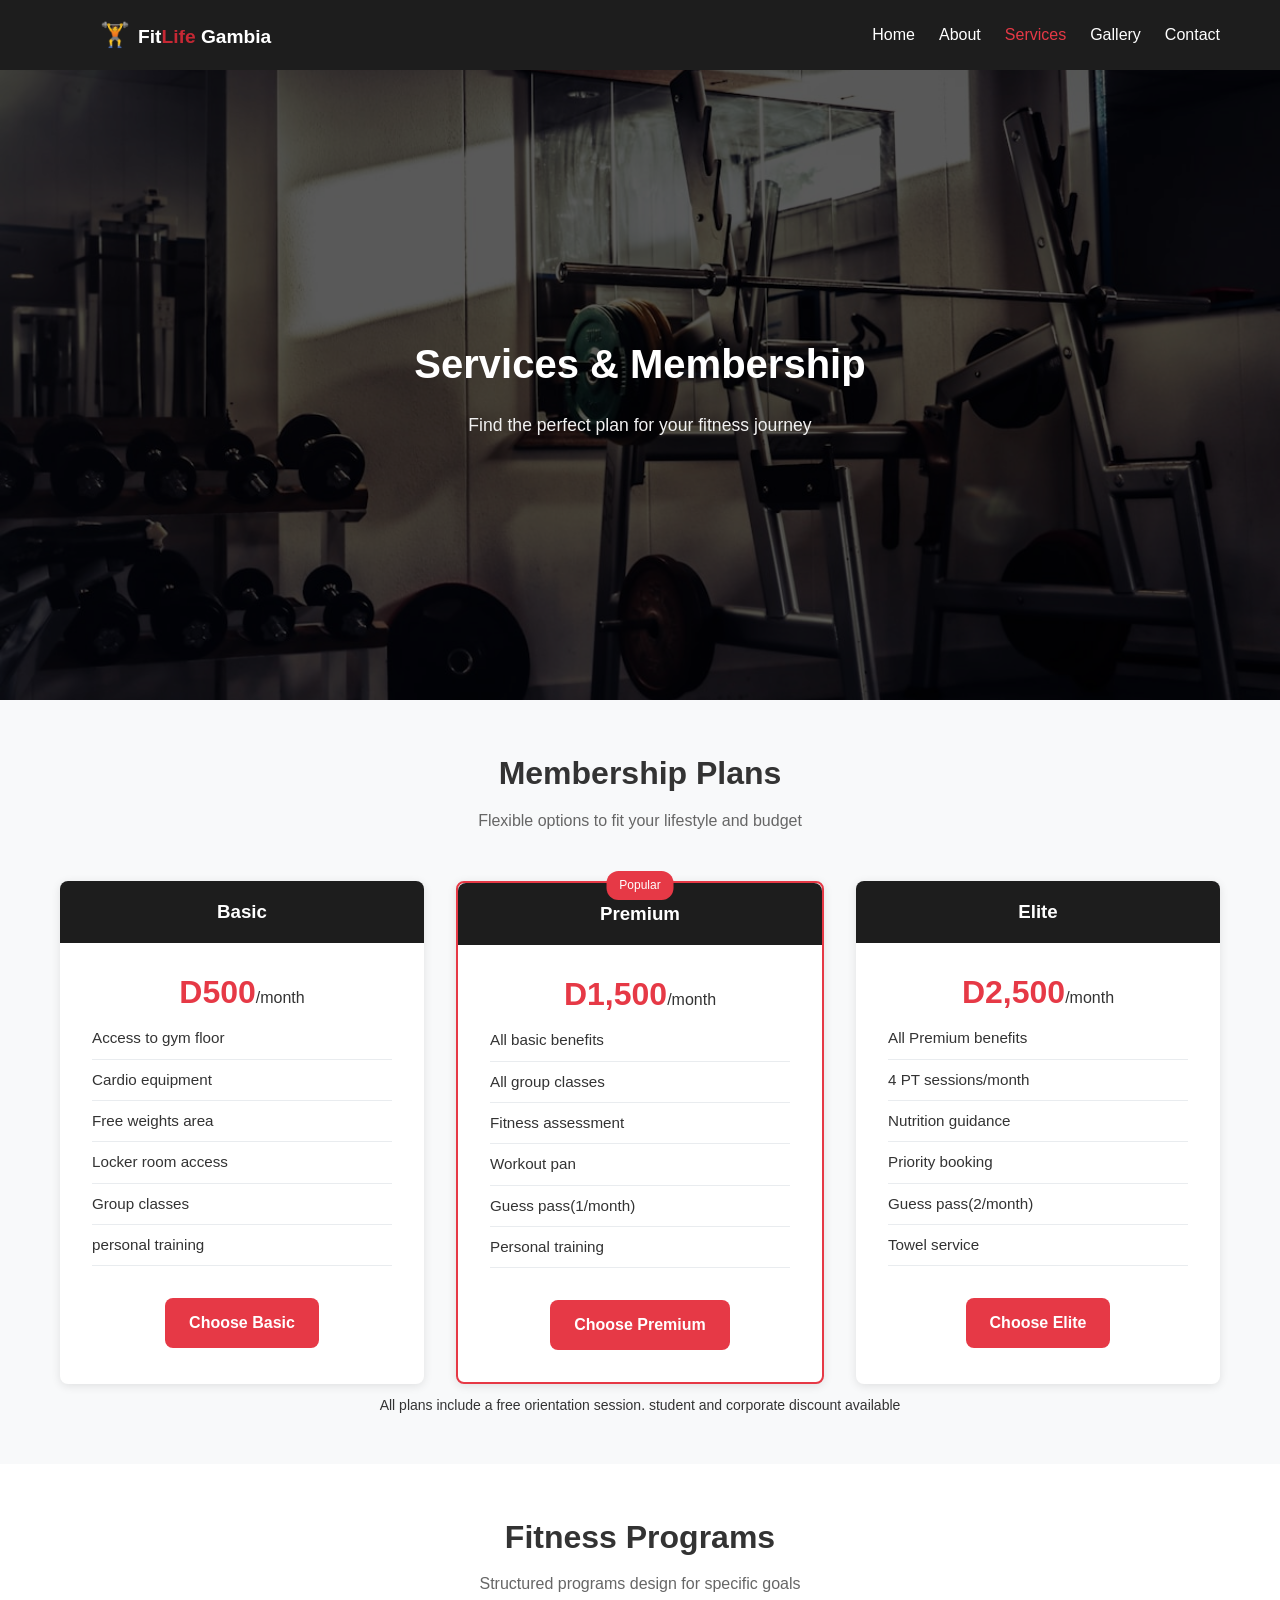
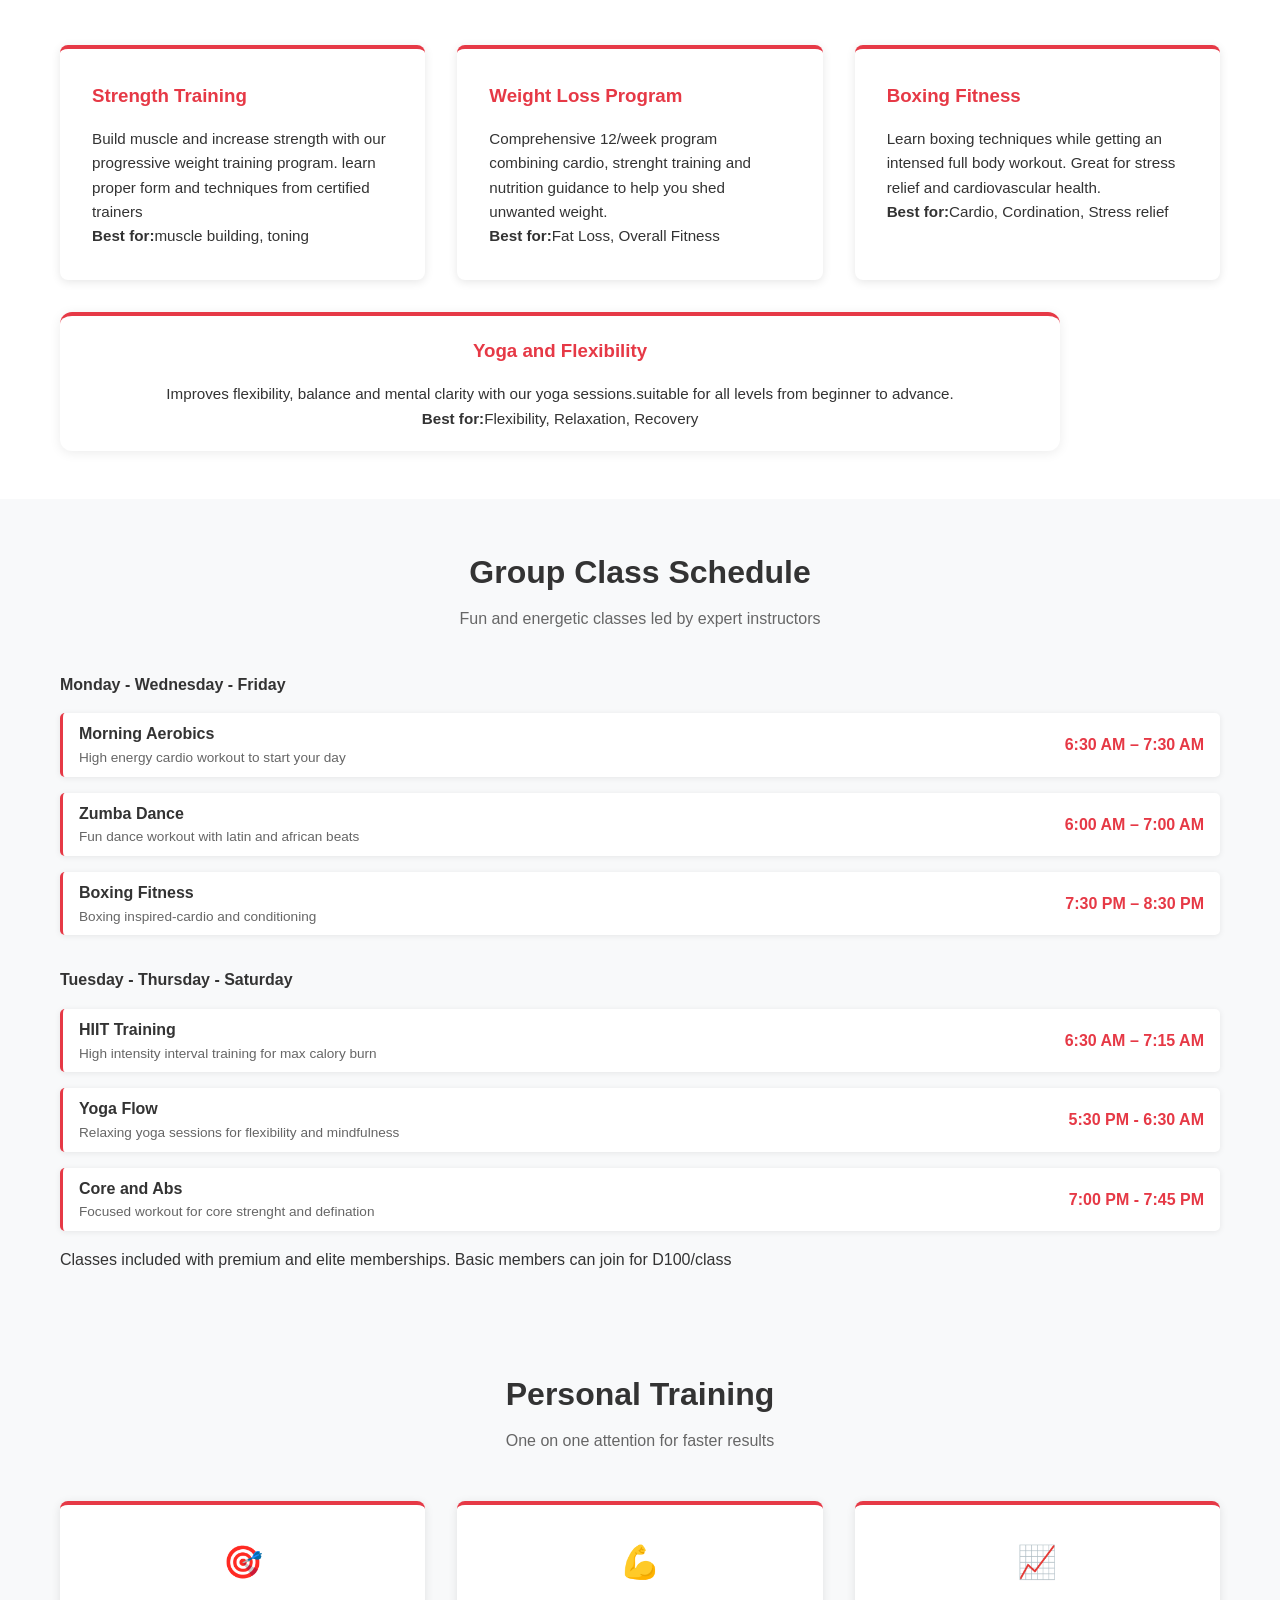
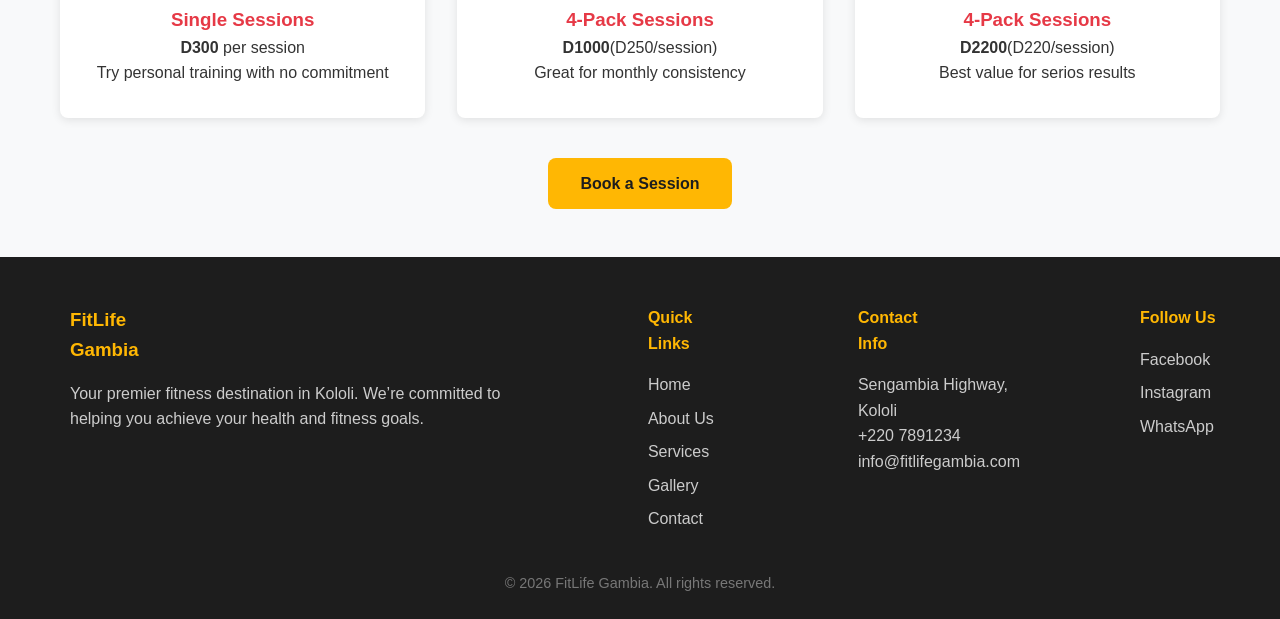
<file: services.html>
<!DOCTYPE html>
<html lang="en">
<head>
  <meta charset="UTF-8" />
  <meta name="viewport" content="width=device-width, initial-scale=1.0" />
  <title>FitLife Gambia | Services</title>
  <link rel="stylesheet" href="main.css" />
</head>

<body>

  <!-- Header -->
  <header class="site-header">
    <div class="container header-content">
      
      
      <div class="header-flex">
        <div class="logo"><span class="brand-icon">🏋️</span>Fit<span class="life-content">Life</span> Gambia</div>
    
          <nav class="main-nav">
            <ul>
              <li><a href="index.html">Home</a></li>
              <li><a href="about.html">About</a></li>
              <li><a href="services.html" class="active">Services</a></li>
              <li><a href="gallery.html">Gallery</a></li>
              <li><a href="contact.html">Contact</a></li>
            </ul>
          </nav>
        </div>
    </div>

      
    <!-- Page Banner -->
    <section class="services-hero">
      <div class="hero-overlay"></div>
      <div class="container page-hero-content">
        <h1>Services & Membership</h1>
        <p>
          Find the perfect plan for your fitness journey
        </p>
      </div>
    </section>
  </header>

  <!-- Main Content -->
  <main>

    

    <!-- Membership Plans -->
    <section class="plans section">
      <div class="container">

        <header class="section-header">
          <h2>Membership Plans</h2>
          <p>Flexible options to fit your lifestyle and budget</p>
        </header>

        <div class="plans-list">
          <article class="plan-card">
            <h3>Basic</h3>
            <p><span class="plan-price">D500</span>/month</p>
            <ul class="plan-features">
              <li>Access to gym floor</li>
              <li>Cardio equipment</li>
              <li>Free weights area</li>
              <li>Locker room access</li>
              <li>Group classes</li>
              <li>personal training</li>
            </ul>
            <a href="#" class="btn btn-primary">Choose Basic</a>
          </article>

          <article class="plan-card featured">
            <span class="plan-badge">Popular</span>
            <h3>Premium</h3>
            <p><span class="plan-price">D1,500</span>/month</p>
            <ul class="plan-features">
              <li>All basic benefits</li>
              <li> All group classes</li>
              <li>Fitness assessment</li>
              <li>Workout pan</li>
              <li>Guess pass(1/month)</li>
              <li>Personal training</li>
            </ul>
            <a href="#" class="btn btn-primary">Choose Premium</a>
          </article>

          <article class="plan-card">
            <h3>Elite</h3>
            <p><span class="plan-price">D2,500</span>/month</p>
            <ul class="plan-features">
              <li>All Premium benefits</li>
              <li>4 PT sessions/month</li>
              <li>Nutrition guidance</li>
              <li>Priority booking</li>
              <li>Guess pass(2/month)</li>
              <li>Towel service</li>
            </ul>
            <a href="#" class="btn btn-primary">Choose Elite</a>
          </article>
        </div>
        <p class="memberships-paragraph">All plans include a free orientation session. student and corporate discount available  </p>

      </div>
    </section>

    <!--fitness Programs -->
    <section class="programs section-light">
      <div class="container">

        <header class="section-header">
          <h2>Fitness Programs</h2>
          <p>Structured programs design for specific goals</p>
        </header>

        <div class="programs-list">
          <article class="program-card">
            <h3>Strength Training</h3>
            <p>
              Build muscle and increase strength with our progressive weight training program. learn proper form and techniques from certified trainers
            </p>
            <p><strong>Best for:</strong>muscle building, toning</p>
          </article>

          <article class="program-card">
            <h3>Weight Loss Program</h3>
            <p>
              Comprehensive 12/week program combining cardio, strenght training and nutrition guidance to help you shed unwanted weight.
            </p>
            <p><strong>Best for:</strong>Fat Loss, Overall Fitness</p>
          </article>

          <article class="program-card">
            <h3>Boxing Fitness </h3>
            <p>
              Learn boxing techniques while getting an intensed full body workout. Great for stress relief and cardiovascular health.
            </p>
            <p><strong>Best for:</strong>Cardio, Cordination, Stress relief</p>
          </article>

          <article class="program-card-4">
            <h3>Yoga and Flexibility</h3>
            <p>
            Improves flexibility, balance and mental clarity with our yoga sessions.suitable for all levels from beginner to advance.
            </p>
            <p><strong>Best for:</strong>Flexibility, Relaxation, Recovery</p>
          </article>
        </div>

      </div>
    </section>

    <!-- Class Schedule -->
<section class="class-schedule section">
  <div class="container">

    <header class="section-header">
      <h2>Group Class Schedule</h2>
      <p>Fun and energetic classes led by expert instructors</p>
    </header>

    <div class="schedule-list">
      <p class="schedule-days">Monday - Wednesday - Friday</p>

      <article class="schedule-item">
        <div class="schedule-text">
          
        <h3>Morning Aerobics</h3>
        <p>High energy cardio workout to start your day</p>
        </div>
        <div class="schedule-span">
          <span class="schedule-time">6:30 AM – 7:30 AM</span>
        </div>
      </article>

      <article class="schedule-item"> 
        <div class="schedule-text"> 
        <h3>Zumba Dance</h3>
        <p>Fun dance workout with latin and african beats</p>
        </div>
        <div class="schedule-span">
          <span class="schedule-time">6:00 AM – 7:00 AM</span>
        </div>
      </article>

      <article class="schedule-item">
        <div class="schedule-text">
          <h3>Boxing Fitness</h3>
        <p>Boxing inspired-cardio and conditioning</p>
        </div>
        <div class="schedule-span">
          <span class="schedule-time">7:30 PM – 8:30 PM</span>
        </div>
      </article>
      
      <p class="schedule-days">Tuesday - Thursday - Saturday</p>
      <article class="schedule-item">
        <div class="schedule-text">
          <h3>HIIT Training</h3>
        <p>High intensity interval training for max calory burn</p>
        </div>
        <div class="schedule-span">
          
        <span class="schedule-time">6:30 AM – 7:15 AM</span>
        </div>
      </article>
      <article class="schedule-item">
      <div class="schedule-text">
        <h3>Yoga Flow</h3>
        <p>Relaxing yoga sessions for flexibility and mindfulness</p>
      </div>
        <div class="schedule-span">
          <span class="schedule-time">5:30 PM - 6:30 AM</span>
        </div>
      </article>
      <article class="schedule-item">
<div class="schedule-text">
  <h3>Core and Abs</h3>
  <p>Focused workout for core strenght and defination</p>
</div>
<div class="schedule-span">
  
  <span class="schedule-time">7:00 PM - 7:45 PM</span>
</div>
      </article>
      <p>Classes included with premium and elite memberships. Basic members can join for D100/class</p>

    </div>

  </div>
</section>

   <!-- Personal Training -->
<section class="section personal-training-cta">
  <div class="container">

    <header class="section-header">
      <h2>Personal Training</h2>
      <p>One on one attention for faster results</p>
    </header>

    <div class="training-cta-flex">

      <article class="card">
        <span class="training-icon">🎯</span>
        <h3 class="training-heading">Single Sessions</h3>
        <p><strong>D300</strong> per session <br>Try personal training with no commitment</p>
      </article>

      <article class="card">
        <span class="training-icon">💪</span>
        <h3 class="training-heading">4-Pack Sessions</h3>
        <p><strong>D1000</strong>(D250/session) <br>Great for monthly consistency</p>
      </article>

      <article class="card">
        <span class="training-icon">📈</span>
        <h3 class="training-heading">4-Pack Sessions</h3>
        <p><strong>D2200</strong>(D220/session) <br>Best value for serios results</p>
      </article>

    </div>

    <div class="training-cta-button">
      <a href="contact.html" class="btn-accent">Book a Session</a>
    </div>

  </div>
</section>


  </main>

  
  <!-- Footer -->
  <footer class="site-footer">
    <div class="container footer-flex">
      <div class="footer-about">
        <h3>FitLife Gambia</h3>
        <p>Your premier fitness destination in Kololi. We’re committed to helping you achieve your health and fitness goals.</p>
      </div>

      <div class="footer-links">
        <h4>Quick Links</h4>
        <ul>
          <li><a href="index.html">Home</a></li>
          <li><a href="about.html">About Us</a></li>
          <li><a href="services.html">Services</a></li>
          <li><a href="gallery.html">Gallery</a></li>
          <li><a href="contact.html">Contact</a></li>
        </ul>
      </div>

      <div class="footer-contact">
        <h4>Contact Info</h4>
        <p>Sengambia Highway, Kololi</p>
        <p>+220 7891234</p>
        <p>info@fitlifegambia.com</p>
      </div>
      <div class="footer-social">
        <h4>Follow Us</h4>
        <ul>
          <li><a href="#">Facebook</a></li>
          <li><a href="#">Instagram</a></li>
          <li><a href="#">WhatsApp</a></li>
        </ul>
      </div>
    </div>
   

    <p class="copyright">© 2026 FitLife Gambia. All rights reserved.</p>
  </footer>

</body>
</html>
</file>
<file: main.css>
/* =========================
   CSS RESET & VARIABLES
========================= */
* {
    margin: 0;
    padding: 0;
    box-sizing: border-box;
  }
  
  :root {
    --primary: #E63946;
    --primary-dark: #C62834;
    --accent: #FFB703;
  
    --dark: #1D1D1D;
    --text: #333333;
    --text-light: #666666;
    --light: #F8F9FA;
    --gray: #E9ECEF;
    --white: #FFFFFF;
  
    --radius: 8px;
    --transition: all 0.3s ease;
  }
  
  /* =========================
     BASE STYLES
  ========================= */
  body {
    font-family: 'Segoe UI', Tahoma, Geneva, Verdana, sans-serif;
    font-size: 16px;
    line-height: 1.6;
    color: var(--text);
    background-color: var(--light);
  }
  
  img {
    width: 100%;
    display: block;
  }
  
  a {
    text-decoration: none;
    color: inherit;
  }
  
  .container {
    max-width: 1200px;
    padding: 0 20px;
    margin: auto;
  }
  
  /* =========================
     HEADER & NAVIGATION
  ========================= */
  .site-header {
    background: var(--dark);
    color: var(--white);
  }
  
  .header-flex {
    display: flex;
    align-items: center;
    justify-content: space-between;
    padding: 1rem 0;
  }
  
  .brand-icon {
    font-size: 1.5rem;
    margin-right: 0.5rem;
  }
  
  .logo {
    font-weight: 700;
    font-size: 1.2rem;
    margin-left: 40px;
    
  }
  .life-content{
    color: #C62834;
  }
  
  .main-nav ul {
    list-style: none;
    display: flex;
    gap: 1.5rem;
  }
  
  .main-nav a {
    color: var(--white);
    font-weight: 500;
  }
  
  .main-nav a.active,
  .main-nav a:hover {
    color: var(--primary);
  }
  
  /* =========================
     FOOTER
  ========================= */
  .site-footer {
    background: var(--dark);
    color: #ccc;
    padding: 3rem 0 1.5rem;

  
  }
  
  .footer-flex {
    display: flex;
    gap:120px;
    /* justify-content:center; */
    /* align-items: center; */
    margin-bottom: 2rem;
    /* max-width: 900px; */
    margin-left: 50px;
    margin-right: 10px;
  }
  
  .site-footer h3,
  .site-footer h4 {
    color: var(--accent);
    margin-bottom: 1rem;
    width: 90px;
  }
  
  .site-footer ul {
    list-style: none;
  }
  
  .site-footer li {
    margin-bottom: 0.5rem;
  }
  
  .site-footer a:hover {
    color: var(--white);
  }
  
  .copyright {
    text-align: center;
    color: #777;
    font-size: 0.9rem;
  
  }
  
  /* =========================
     HERO SECTION
  ========================= */
 .home-hero {
    position: relative;
    background: url("images/hero-gym.jpg") center / cover no-repeat ;
    min-height: 70vh;
    
    display: flex;
    align-items: center;
  }
  
  .hero-overlay {
    position: absolute;
      inset: 0;
      background: rgba(0,0,0 ,0.65);
    
  }
  
  .hero-content {
    position: relative;
    color: var(--white);
    max-width: 600px;
    padding: 30px;
    margin-left: 20px;
  }
  
  .hero h1 {
    font-size: 2.5rem;
    margin-bottom: 1rem;
  }
  
  .hero-description {
    color: #ddd;
    margin-bottom: 2rem;
    font-weight: 500;
  }
  
  .hero-actions {
    display: flex;
    gap: 1rem;
  }
  
  /* =========================
     BUTTONS
  ========================= */
  .btn {
    padding: 0.75rem 1.5rem;
    border-radius: var(--radius);
    font-weight: 600;
    transition: var(--transition);
    display: inline-block;
  }
  
  .btn-primary {
    background: var(--primary);
    color: var(--white);
  }
  
  .btn-primary:hover {
    background: var(--primary-dark);
  }
  
  .btn-accent {
    background: var(--accent);
    color: var(--dark);
  }
  .btn-accent:hover {
    background:#967407 ;
  }
  
  /* =========================
     SECTIONS
  ========================= */
  .section {
    padding: 3rem 0;
  }
  
  .section-light {
    padding: 3rem 0;
    background: var(--white);
  }
  
  .section-header {
    text-align: center;
    margin-bottom: 2.5rem;
  }
  
  .section-header h2 {
    font-size: 2rem;
    margin-bottom: 0.5rem;
  }
  
  .section-header p {
    color: var(--text-light);
  }
  
  /* =========================
     FEATURES
  ========================= */
  .feature-list {
    display: flex;
    gap: 1.5rem;
  }
  
  .feature-card {
    background: var(--white);
    padding: 10px;
    border-radius: var(--radius);
    box-shadow: 0 2px 10px rgba(0,0,0,0.1);
    text-align: center;
    transition: var(--transition);
    border-top: 4px solid var(--primary);
  }
  
  .feature-card:hover {
    box-shadow: 0 8px 25px rgba(0,0,0,0.15);
  }
  
  .feature-icon {
    font-size: 1.5rem;
    margin-bottom: 1rem;
    display: block;
    
  ;
  }
  
  .feature-card h3 {
    color: var(--primary);
    margin-bottom: 0.5rem;
  }
  .feature-card p{
    text-align: center;
  }
  
  /* =========================
     PROGRAMS
  ========================= */
  .program-list {
    display: flex;
    gap: 1.5rem;
  }
  
  .program-card {
    background: var(--white);
    border-radius: var(--radius);
    overflow: hidden;
    box-shadow: 0 2px 10px rgba(0,0,0,0.1);
    transition: var(--transition);
  }
  
  .program-card:hover {
    box-shadow: 0 8px 25px rgba(0,0,0,0.15);
  }
  
  .program-body {
    padding: 1.5rem;
  }
  
  .program-body h3 {
    color: var(--primary);
    margin-bottom: 0.5rem;
  
  }
  
  .section-action {
    text-align: center;
    margin-top: 2rem;
  }
  
  /* =========================
     STATS
  ========================= */
  .stats-list {
    display: flex;
    gap: 1.5rem;
  }
  
  .stat-card {
    background: var(--white);
    flex: 1;
    text-align: center;
    padding: 2rem;
    border-radius: var(--radius);
    box-shadow: 0 2px 10px rgba(0,0,0,0.1);
    border-top: 4px solid var(--primary);
  }
  
  .stat-value {
    font-size: 2rem;
    font-weight: 700;
    color: var(--primary);
    display: block;
  }
  
  .stat-label {
    color: var(--text-light);
  }
  
  
  /* =========================
     RESPONSIVE
  ========================= */
  @media (max-width: 768px) {
    .header-flex,
    .feature-list,
    .program-list,
    .stats-list,
    .footer-flex {
      flex-direction: column;
    }
  
    .hero h1 {
      font-size: 2rem;
    }
  
    .hero-actions {
      flex-direction: column;
    }
  }
  /* ================================
   ABOUT PAGE
   
================================ */

/* ===== Page Hero Banner ===== */
.about-hero {
  position: relative;
  background: url("images/gym-bg.jpg") center/cover no-repeat;
  padding: 80px 20px;
  min-height: 70vh;
  text-align: center;
  color: #fff;
}

.page-hero .hero-overlay {
  position: absolute;
  inset: 0;
  background: rgba(0, 0, 0, 0.65);
  /* overlay: ; */
}

.page-hero-content {
  position: relative;
  max-width: 700px;
  margin: auto;
  text-align: center;
}

.page-hero-content h1 {
  font-size: 2.5rem;
  font-weight: 700;
  margin-bottom: 15px;
}

.page-hero-content p {
  font-size: 1.1rem;
  color: #f1f1f1;
  line-height: 1.6;
}

/* ===== Our Story Section ===== */
.about-content {
  display: flex;
  gap: 40px;
  align-items: center;
  justify-content: space-between;
  flex-wrap: wrap;
}

.about-text {
  flex: 1;
  min-width: 320px;
}

.about-text h2 {
  font-size: 2rem;
  margin-bottom: 15px;
  font-weight: 700;
  color: #1d1d1d;
}

.about-text p {
  margin-bottom: 15px;
  line-height: 1.7;
  color: #555;
}

.about-image {
  flex: 1;
  min-width: 300px;
}

.about-image img {
  width: 100%;
  border-radius: 10px;
  box-shadow: 0 4px 15px rgba(0, 0, 0, 0.15);
}

/* ===== Mission & Values Section ===== */
.values-list {
  display: flex;
  gap: 40px;
  align-items: flex-start;
  /* justify-content: space-between; */
  flex-wrap: wrap;
}

.values-image {
  flex: 1;
  min-width: 300px;
  margin-top: 45px;
}

.values-image img {
  width: 100%;
  border-radius: 5px;
  box-shadow: 0 4px 15px rgba(0, 0, 0, 0.12);
}

.values-content {
  flex: 1;
  min-width: 320px;
  display: flex;
  flex-direction: column;
  gap: 20px;
}

.value-card {

  /* padding: 25px; */
  border-radius: 10px;
  /* box-shadow: 0 2px 12px rgba(0, 0, 0, 0.08); */
}

.value-card h3 {
  margin-bottom: 10px;
  font-size: 1.4rem;
  font-weight: 700;
  color: var(--dark);
}

.value-card p {
  color: #555;
  line-height: 1.6;
  margin-bottom: 8px;
}


/* ===== Trainers Section ===== */
/* .team-list { */
  /* display: flex; */
  /* gap: 25px; */
  /* justify-content: center; */
  /* flex-wrap: wrap; */
  /* margin-top: 40px; */
/* } */

/* .team-card { */
  /* background: #fff; */
  /* width: 300px; */
  /* padding: 25px; */
  /* border-radius: 12px; */
  /* text-align: center; */
  /* box-shadow: 0 2px 12px rgba(0, 0, 0, 0.08); */
  /* transition: all 0.3s ease; */
/* } */
.team-list {
  display: flex;
  justify-content: space-between;
  gap: 25px;

  flex-wrap: nowrap;       
}

.team-card {
  width: 30%;
  height: 340px;           

  background: #fff;
  border-radius: 14px;
  padding: 20px;
  text-align: center;

  display: flex;
  flex-direction: column;
  justify-content: flex-start;
}



.team-card:hover {
  transform: translateY(-6px);
  box-shadow: 0 8px 25px rgba(0, 0, 0, 0.15);
}

/* .team-card img { */
  /* width: 100%; */
  /* border-radius: 10px; */
  /* margin-bottom: 15px; */
  
/* } */
/* .team-card img { */
  /* width: 100%; */
  /* height: 250px;        Force equal height */
  /* object-fit: cover;    Crop instead of stretching */
  /* border-radius: 50%; */
  /* margin-bottom: 15px; */
/* } */
.team-card img {
  width: 120px;
  height: 120px;

  border-radius: 50%;    
  object-fit: cover;

  margin: 0 auto 15px;
}


.team-card h3 {
  font-size: 1.3rem;
  margin-bottom: 5px;
  font-weight: 700;
}

/* .trainer-role { */
  /* display: inline-block; */
  /* font-size: 0.95rem; */
  /* color: #e63946; */
  /* font-weight: 600; */
  /* margin-bottom: 12px; */
/* } */
.trainer-role {
  font-size: 14px;
  font-weight: 600;
  color: #E63946;
}


/* .trainer-note { */
  /* font-size: 0.95rem; */
  /* color: #555; */
  /* line-height: 1.6; */
/* } */
.trainer-note {
  font-size: 14px;
  color: #666;
  line-height: 1.4;

  overflow: hidden;
  display: -webkit-box;
  /* -webkit-line-clamp: 2;      Only 2 lines */
  -webkit-box-orient: vertical;
}


/* ===== Facilities Section ===== */
.facilities-list {
  display: flex;
  gap: 25px;
  justify-content: center;
  flex-wrap: wrap;
  margin-top: 40px;
}

.facility-item {
  background: #fff;
  width: 260px;
  padding: 25px;
  border-radius: 12px;
  text-align: center;
  box-shadow: 0 2px 12px rgba(0, 0, 0, 0.08);
  transition: all 0.3s ease;
}
.facility-item-4{
  background: #fff;
  width: 830px;
  padding: 20px;
  text-align: center;
  border-radius: 12px;
  box-shadow: 0 2px 12px rgba(0, 0, 0, 0.08);
  transition: all 0.3s ease;
}

.facility-item:hover {
  transform: translateY(-5px);
  box-shadow: 0 8px 25px rgba(0, 0, 0, 0.15);
}
.facility-item-4:hover {
  transform: translateY(-5px);
  box-shadow: 0 8px 25px rgba(0, 0, 0, 0.15);
}

.facility-icon {
  font-size: 2rem;
  display: inline-block;
  margin-bottom: 15px;
  color: #ffb703;
}

.facility-item h3 {
  margin-bottom: 10px;
  font-size: 1.2rem;
  font-weight: 700;
  color: var(--primary);
}

.facility-item-4 h3 {
  margin-bottom: 10px;
  font-size: 1.2rem;
  font-weight: 700;
  color: var(--primary);
}

.facility-item p {
  font-size: 0.95rem;
  color: #555;
  line-height: 1.6;
}

/* ===== Responsive Fix ===== */
@media (max-width: 900px) {
  .about-content,
  .values-list {
    flex-direction: column;
    text-align: center;
  }

  .values-content {
    align-items: center;
  }

  .value-card {
    text-align: left;
    width: 100%;
  }
}

  
    /* ================================
   SERVICES PAGE
================================ */

/* Page Hero (already shared style) */

.services-hero {
  position: relative;
  background: url("images/gym-bg.jpg") center / cover no-repeat ;
  min-height: 70vh;
  
  display: flex;
  align-items: center;
}

.hero-overlay {
  position: absolute;
    inset: 0;
    /* background: rgba(0,0,0 ,0.6); */
  
}
/* ================================
   MEMBERSHIP PLANS
================================ */

.plans-list {
  display: flex;
  gap: 2rem;
  margin-top: 3rem;
  flex-wrap: wrap;
}

.plan-card {
  background: #fff;
  border-radius: 8px;
  box-shadow: 0 2px 10px rgba(0,0,0,0.1);
  padding: 2rem;
  flex: 1;
  min-width: 260px;
  text-align: center;
  position: relative;
}

.plan-card h3 {
  background: #1d1d1d;
  color: #fff;
  padding: 1rem;
  margin: -2rem -2rem 1.5rem;
  border-radius: 8px 8px 0 0;
}

.plan-price {
  font-size: 2rem;
  font-weight: 700;
  color: #e63946;
  margin-bottom: 1.5rem;
}

.plan-features {
  list-style: none;
  margin-bottom: 2rem;
  padding: 0;
  text-align: start;
}

.plan-features li {
  padding: 0.5rem 0;
  border-bottom: 1px solid #e9ecef;
  font-size: 0.95rem;
}

/* Featured (Premium) */
.plan-card.featured {
  border: 2px solid #e63946;
}

.plan-badge {
  position: absolute;
  top: -12px;
  left: 50%;
  transform: translateX(-50%);
  background: #e63946;
  color: #fff;
  padding: 0.3rem 0.8rem;
  font-size: 0.75rem;
  border-radius: 12px;
}

.memberships-paragraph{
  text-align: center;
  font-size: 14px;
  margin-top: 10px;
}
/* ================================
   FITNESS PROGRAMS
================================ */

.programs-list {
  display: flex;
  gap: 2rem;
  flex-wrap: wrap;
  margin-top: 3rem;
}

.programs-list .program-card {
  background: #fff;
  border-radius: 8px;
  padding: 2rem;
  flex: 1;
  min-width: 260px;
  box-shadow: 0 2px 10px rgba(0,0,0,0.1);
  border-top: 4px solid #e63946;
}

.programs-list .program-card-4{
  background: #fff;
  width: 1000px;
  padding: 20px;
  text-align: center;
  border-radius: 12px;
  box-shadow: 0 2px 12px rgba(0, 0, 0, 0.08);
  transition: all 0.3s ease;
  border-top: 4px solid #e63946;
}
.programs-list h3 {
  color: #e63946;
  margin-bottom: 1rem;
}

.programs-list p {
  font-size: 0.95rem;
}

/* ================================
   CLASS SCHEDULE
================================ */

.class-schedule .schedule-list {
  margin-top: 2rem;
}

.schedule-days {
  font-weight: 700;
  margin: 2rem 0 1rem;
}

.schedule-item {
  background: #fff;
  border-left: 3px solid #e63946;
  padding: 0.5rem 1rem;
  margin-bottom: 1rem;
  display: flex;
  justify-content: space-between;
  align-items: center;
  gap: 1rem;
  box-shadow: 0 1px 6px rgba(0,0,0,0.08);
  border-radius: 5px;
}

.schedule-text h3 {
  margin: 0;
  font-size: 1rem;
}

.schedule-text p {
  margin: 0;
  font-size: 0.85rem;
  color: #666;
  
}

.schedule-time {
  font-weight: 700;
  color: #e63946;
  white-space: nowrap;
}



/* ================================
   PERSONAL TRAINING CTA
================================ */

.personal-training-cta {
  background: #f8f9fa;
  text-align: center;
}

.training-cta-flex {
  display: flex;
  gap: 2rem;
  margin-top: 3rem;
  flex-wrap: wrap;
}

.training-cta-flex .card {
  background: #fff;
  padding: 2rem;
  border-radius: 8px;
  flex: 1;
  min-width: 260px;
  box-shadow: 0 2px 10px rgba(0,0,0,0.1);
  border-top: 4px solid #e63946;
}
.training-heading{
  color: #e63946;
}

.training-icon {
  font-size: 2rem;
  display: block;
  margin-bottom: 1rem;
}

.training-cta-button {
  margin-top: 2.5rem;
}

.training-cta-button .btn-accent {
  background: #ffb703;
  color: #1d1d1d;
  padding: 0.8rem 2rem;
  border-radius: 8px;
  font-weight: 600;
}



/* Stack content on small screens */
@media (max-width: 768px) {
  .schedule-item {
    flex-direction: column;
    align-items: flex-start;
  }
}
/* gallery page */
  /* =========================
   PAGE HEADER (HERO)
========================= */
.gallery-hero {
  position: relative;
  background: url("images/gym-bg.jpg") center / cover no-repeat ;
  min-height: 70vh;
  
  display: flex;
  align-items: center;
}

.hero-overlay {
  position: absolute;
    inset: 0;
    /* background: rgba(0,0,0 ,0.6); */
  
}

.page-header h1 {
  font-size: 3rem;
  margin-bottom: 0.5rem;
}

.page-header p {
  font-size: 1.1rem;
  opacity: 0.9;
}


/* =========================
   GALLERY SECTIONS
========================= */
.gallery-section {
  padding: 4rem 0;
  background: #fff;
}

.gallery-alt {
  background: #f7f7f7;
}

.section-header {
  text-align: center;
  margin-bottom: 2.5rem;
}

.section-header h2 {
  font-size: 2rem;
  margin-bottom: 0.5rem;
}

.section-header p {
  color: #666;
  font-size: 1rem;
}


/* =========================
   GALLERY GRID
========================= */
.gallery-list {
  display: grid;
  grid-template-columns: repeat(3, 1fr);
  gap: 1.5rem;
}

.gallery-item {
  border-radius: 10px;
  overflow: hidden;
}

.gallery-item img {
  width: 100%;
  height: 100%;
  object-fit: cover;
  display: block;
  transition: transform 0.4s ease;
}

.gallery-item:hover img {
  transform: scale(1.08);
}


/* =========================
   VARIED IMAGE HEIGHTS
   (Matches design layout)
========================= */
.gallery-section:first-of-type .gallery-item:nth-child(4),
.gallery-section:nth-of-type(2) .gallery-item:nth-child(4) {
  grid-column: span 3;
  height: 260px;
}

.gallery-item {
  height: 220px;
}


/* =========================
   CALL TO ACTION
========================= */
.gallery-cta {
  background: #ffc107;
  text-align: center;
  padding: 4rem 1rem;
}

.gallery-cta h2 {
  font-size: 2.2rem;
  margin-bottom: 0.5rem;
}

.gallery-cta p {
  margin-bottom: 1.5rem;
  font-size: 1rem;
}

.gallery-cta .btn {
  background: #000;
  color: #fff;
  padding: 0.75rem 2rem;
  border-radius: 6px;
  text-decoration: none;
  font-weight: 600;
}

.gallery-cta .btn:hover {
  opacity: 0.85;
}


/* =========================
   RESPONSIVE
========================= */
@media (max-width: 992px) {
  .gallery-list {
    grid-template-columns: repeat(2, 1fr);
  }

  .gallery-section:first-of-type .gallery-item:nth-child(4),
  .gallery-section:nth-of-type(2) .gallery-item:nth-child(4) {
    grid-column: span 2;
  }
}

@media (max-width: 600px) {
  .page-header h1 {
    font-size: 2.2rem;
  }

  .gallery-list {
    grid-template-columns: 1fr;
  }

  .gallery-item,
  .gallery-section:first-of-type .gallery-item:nth-child(4),
  .gallery-section:nth-of-type(2) .gallery-item:nth-child(4) {
    grid-column: span 1;
    height: 220px;
  }
}
/* =========================
   CONTACT PAGE
========================= */

/* Hero */
.contact-hero {
  position: relative;
  background: url("images/gym-bg.jpg") center / cover no-repeat ;
  min-height: 70vh;
  
  display: flex;
  align-items: center;
}

.hero-overlay {
  position: absolute;
    inset: 0;
    /* background: rgba(0,0,0 ,0.6); */
  
}

.page-hero h1 {
  font-size: 2.5rem;
  margin-bottom: .5rem;
}

.page-hero p {
  color: #ddd;
}

/* Contact Layout */
.contact-flex {
  display: grid;
  grid-template-columns: 2fr 1fr;
  gap: 1.5rem;
  align-items: flex-start;
  margin-right: 50px;
}

/* Cards */
.card {
  background: #fff;
  border-radius: 8px;
  padding: 2rem;
  box-shadow: 0 2px 10px rgba(0,0,0,.1);
}

.dark-card {
  background: #1d1d1d;
  color: #fff;
}

/* Contact Form */
.contact-form h2 {
  margin-bottom: .5rem;
}

.contact-form p {
  margin-bottom: 1.5rem;
  color: #666;
}

.form-group {
  display: flex;
  flex-direction: column;
  margin-bottom: 1.2rem;
}

.form-group label {
  font-weight: 600;
  margin-bottom: .4rem;
}

.form-group input,
.form-group select,
.form-group textarea {
  padding: .75rem;
  border-radius: 6px;
  border: 1px solid #ddd;
  font-family: inherit;
}

.form-group input:focus,
.form-group select:focus,
.form-group textarea:focus {
  outline: none;
  border-color: #e63946;
}

.form-actions {
  display: flex;
  gap: 1rem;
  margin-top: 1rem;
}

/* Buttons */
.btn-primary {
  background: #e63946;
  color: #fff;
  border: none;
  padding: .75rem 1.5rem;
  border-radius: 8px;
  cursor: pointer;
}

.btn-primary:hover {
  background: #c62834;
}

.btn-secondary {
  background: #e9ecef;
  border: none;
  padding: .75rem 1.5rem;
  border-radius: 8px;
  cursor: pointer;
}
.btn-secondary:hover{
  background: #d2d1d1;
}


/* Contact Info */
.contact-info h2 {
  margin-bottom: 1rem;
  color: #ffb703;

}

.info-list p {
  margin-bottom: .75rem;
  line-height: 1.6;
}

.opening-hours {
  margin-top: 2rem;
  border-top: 1px solid rgba(255,255,255,.2);
  padding-top: 1rem;
}

.opening-hours h3 {
  color: #ffb703;
  margin-bottom: 1rem;
}

.opening-hours ul {
  list-style: none;
  padding: 0;
}

.opening-hours li {
  display: flex;
  justify-content: space-between;
  margin-bottom: .6rem;
  font-size: .9rem;
}

/* FAQ */
.faq {
  background: #f8f9fa;
}

.faq-grid {
  display: grid;
  grid-template-columns: repeat(3, 1fr);
  gap: 1.5rem;
}

.faq-card {
  background: #fff;
  padding: 1.5rem;
  border-radius: 8px;
  border-left: 4px solid #e63946;
  box-shadow: 0 2px 10px rgba(0,0,0,.08);
}

.faq-card h3 {
  margin-bottom: .5rem;
  color: #e63946;
}

.faq-full {
  grid-column: span 3;
}

/* Find Us */
.find-us {
  /* text-align: center; */
}
.header-find-us{
  text-align: center;
}

.map-placeholder {
  border-radius: 8px;
  padding: 1rem;
  margin: 1.5rem 0;
  color: #221818;
}

.btn-accent {
  display: inline-block;
  background: #ffb703;
  color: #1d1d1d;
  padding: .75rem 1.5rem;
  border-radius: 8px;
  font-weight: 600;
  
}

/* Responsive */
@media (max-width: 900px) {
  .contact-flex {
    grid-template-columns: 1fr;
  }

  .faq-grid {
    grid-template-columns: 1fr;
  }

  .faq-full {
    grid-column: auto;
  }
}
</file>
